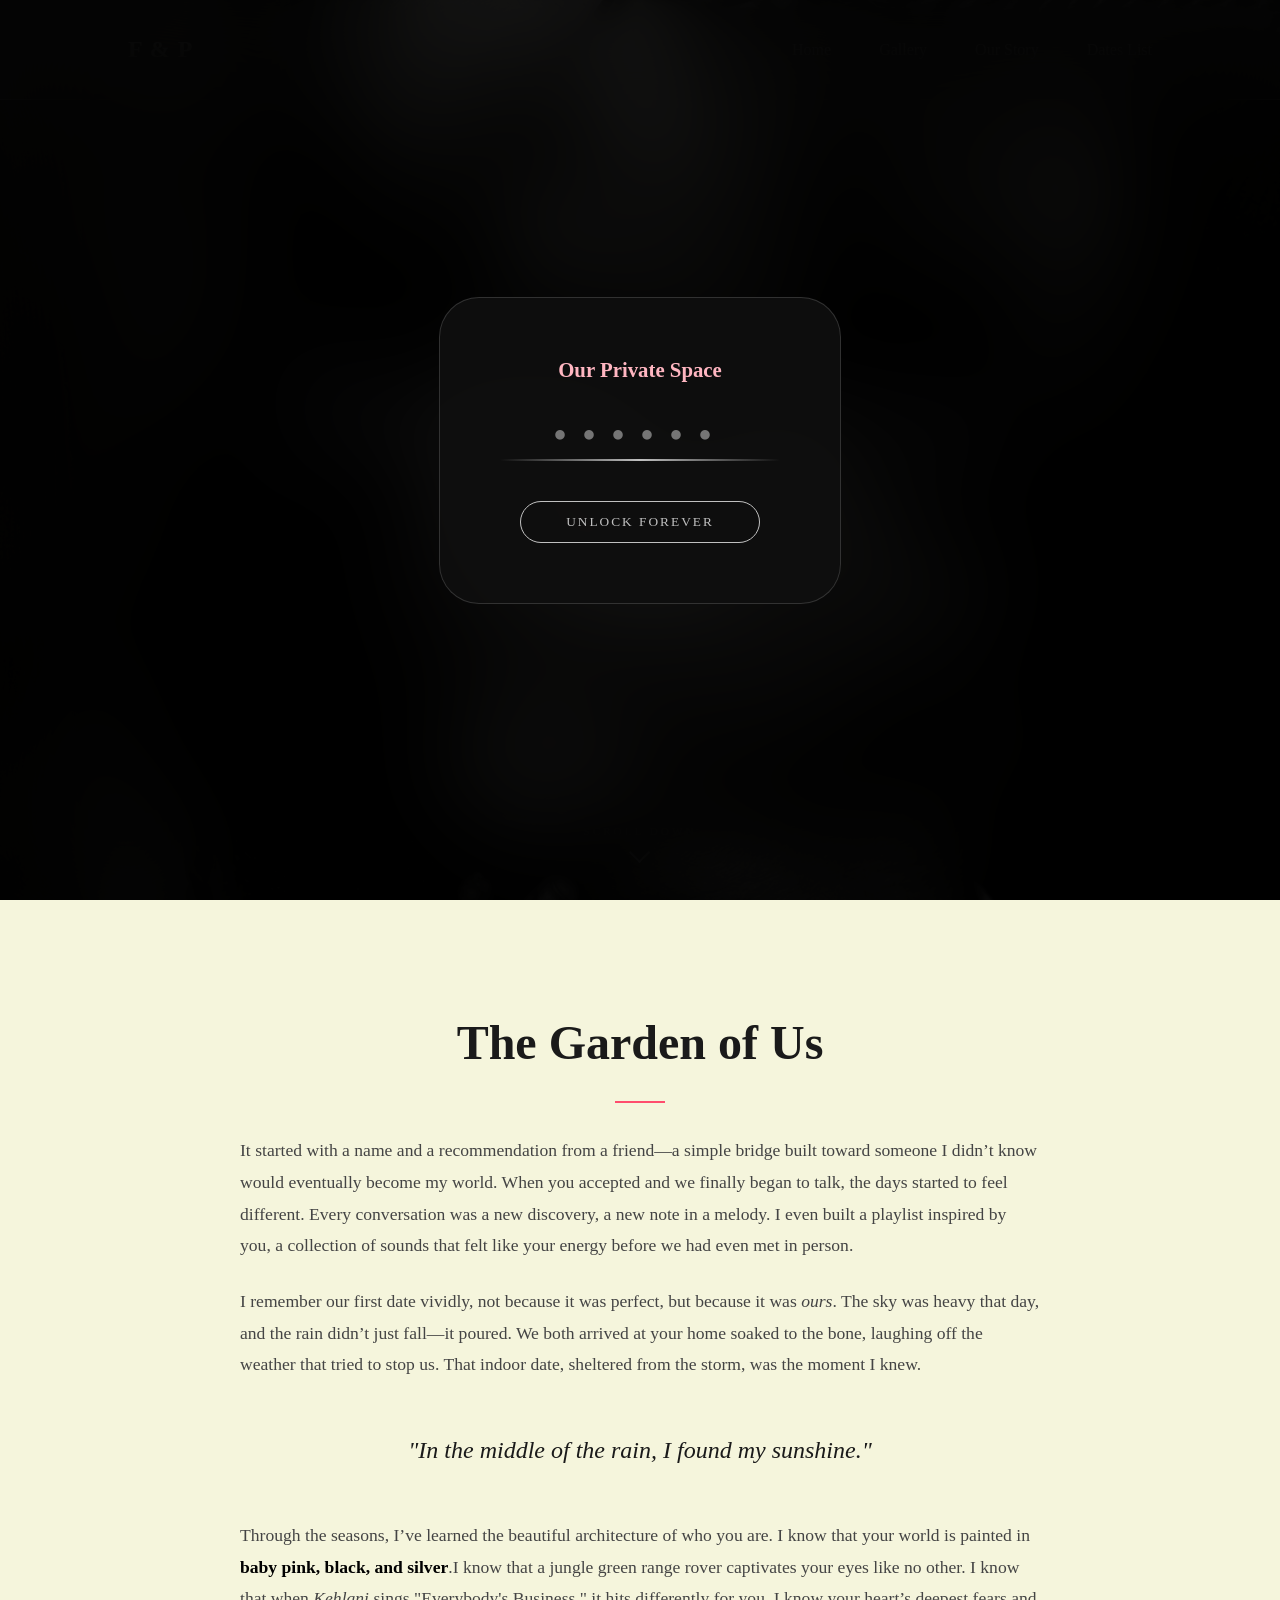
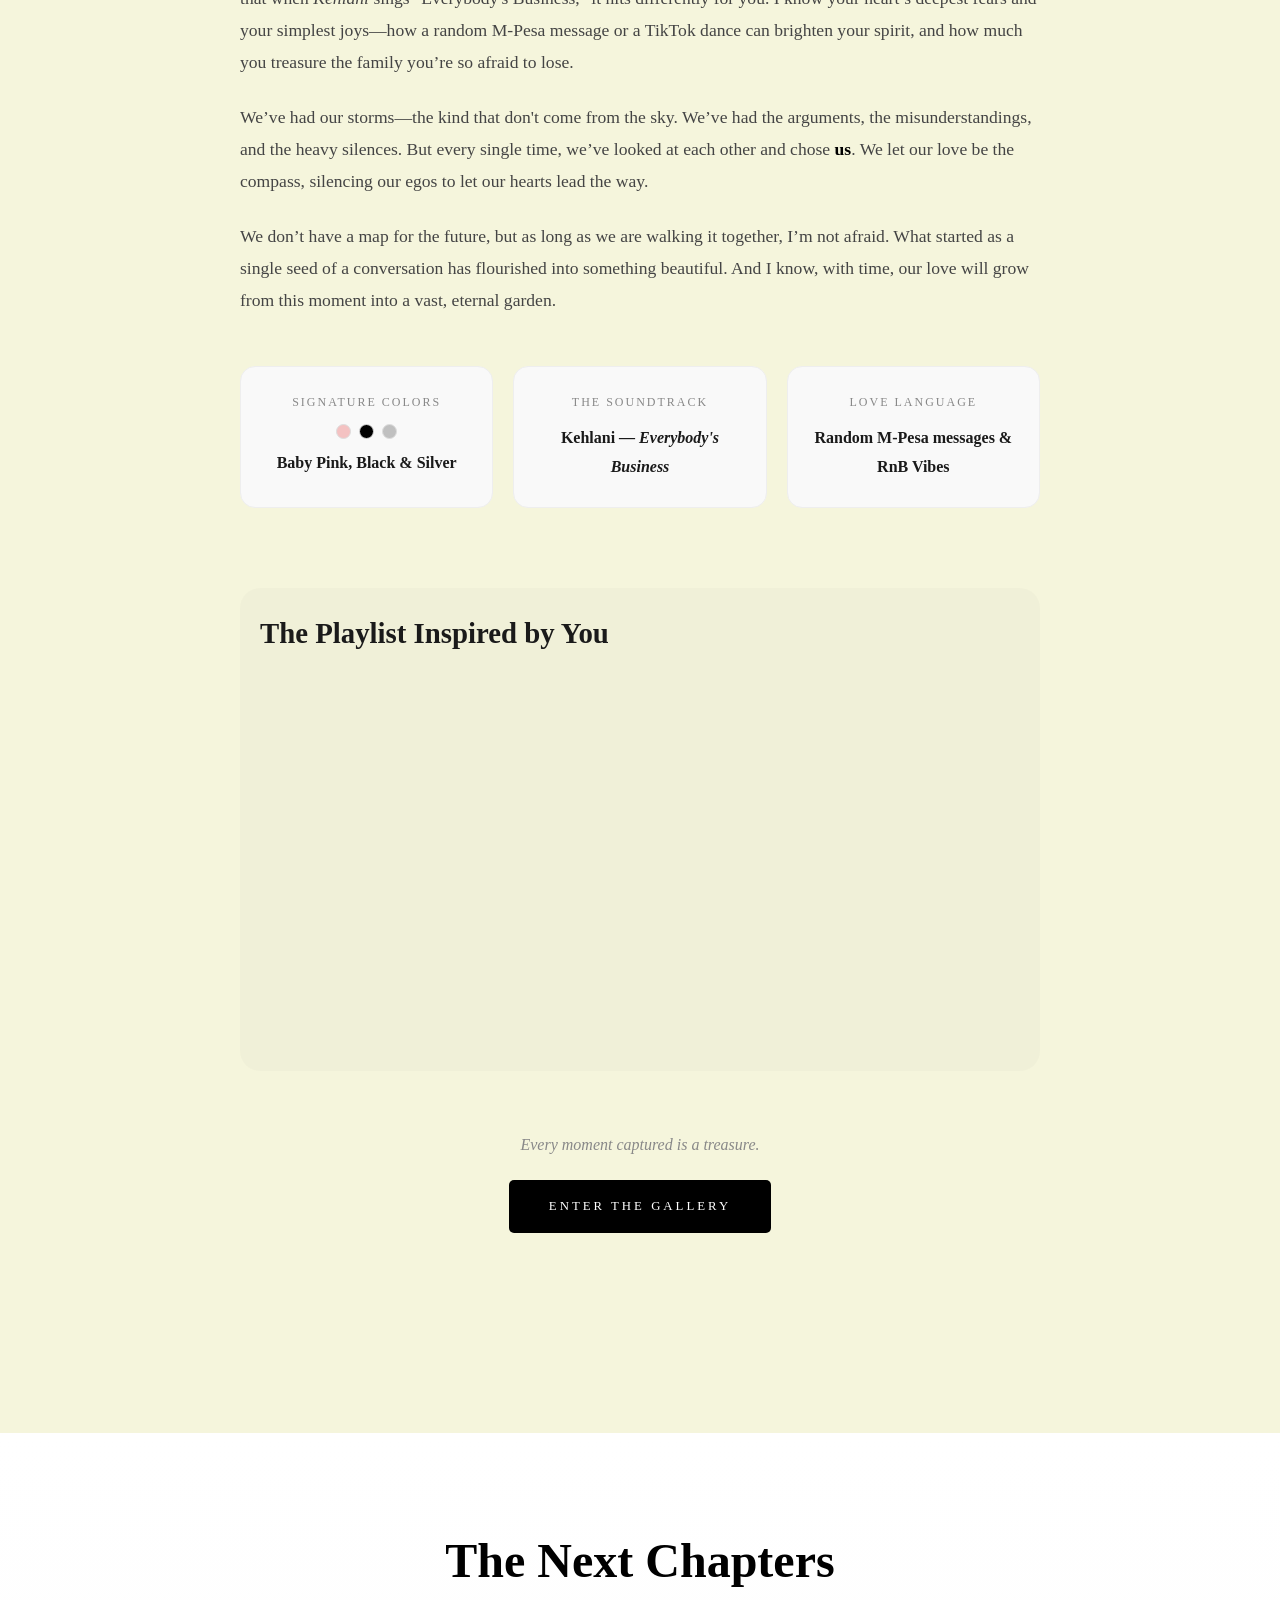
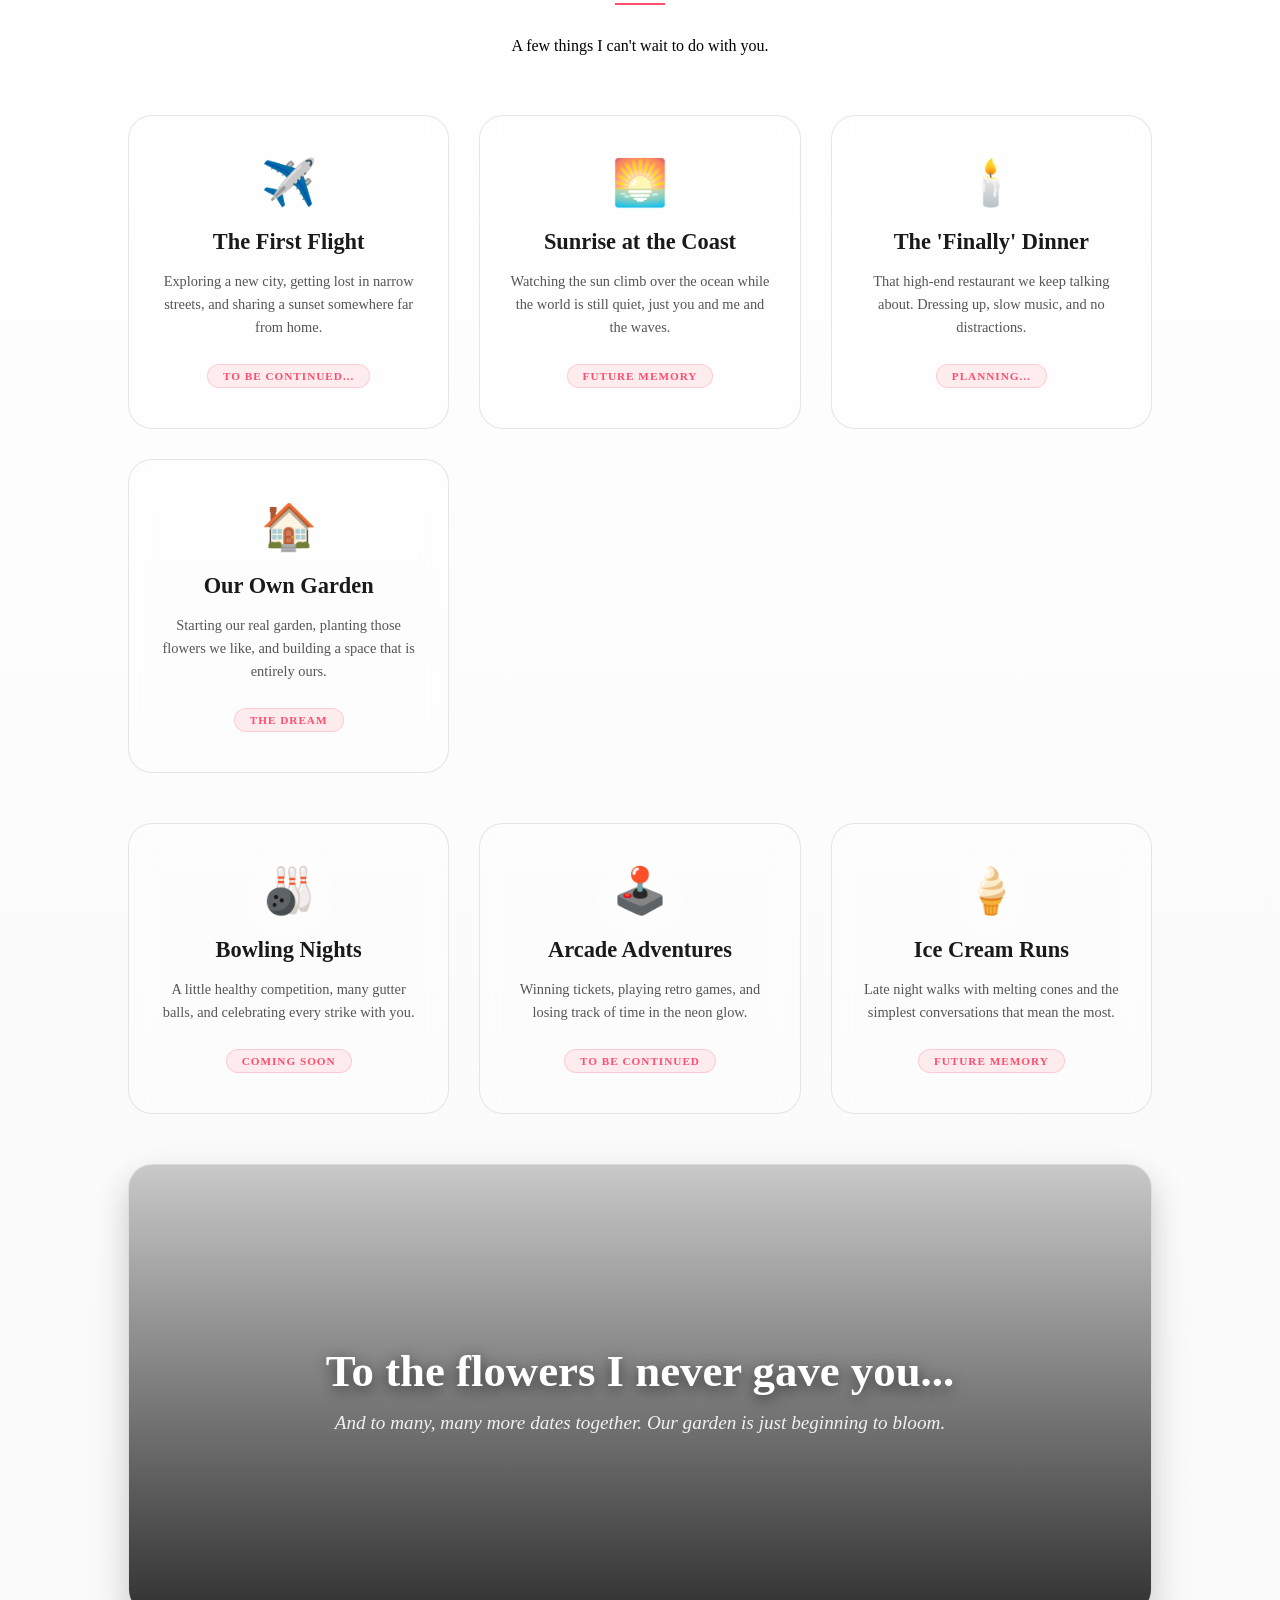
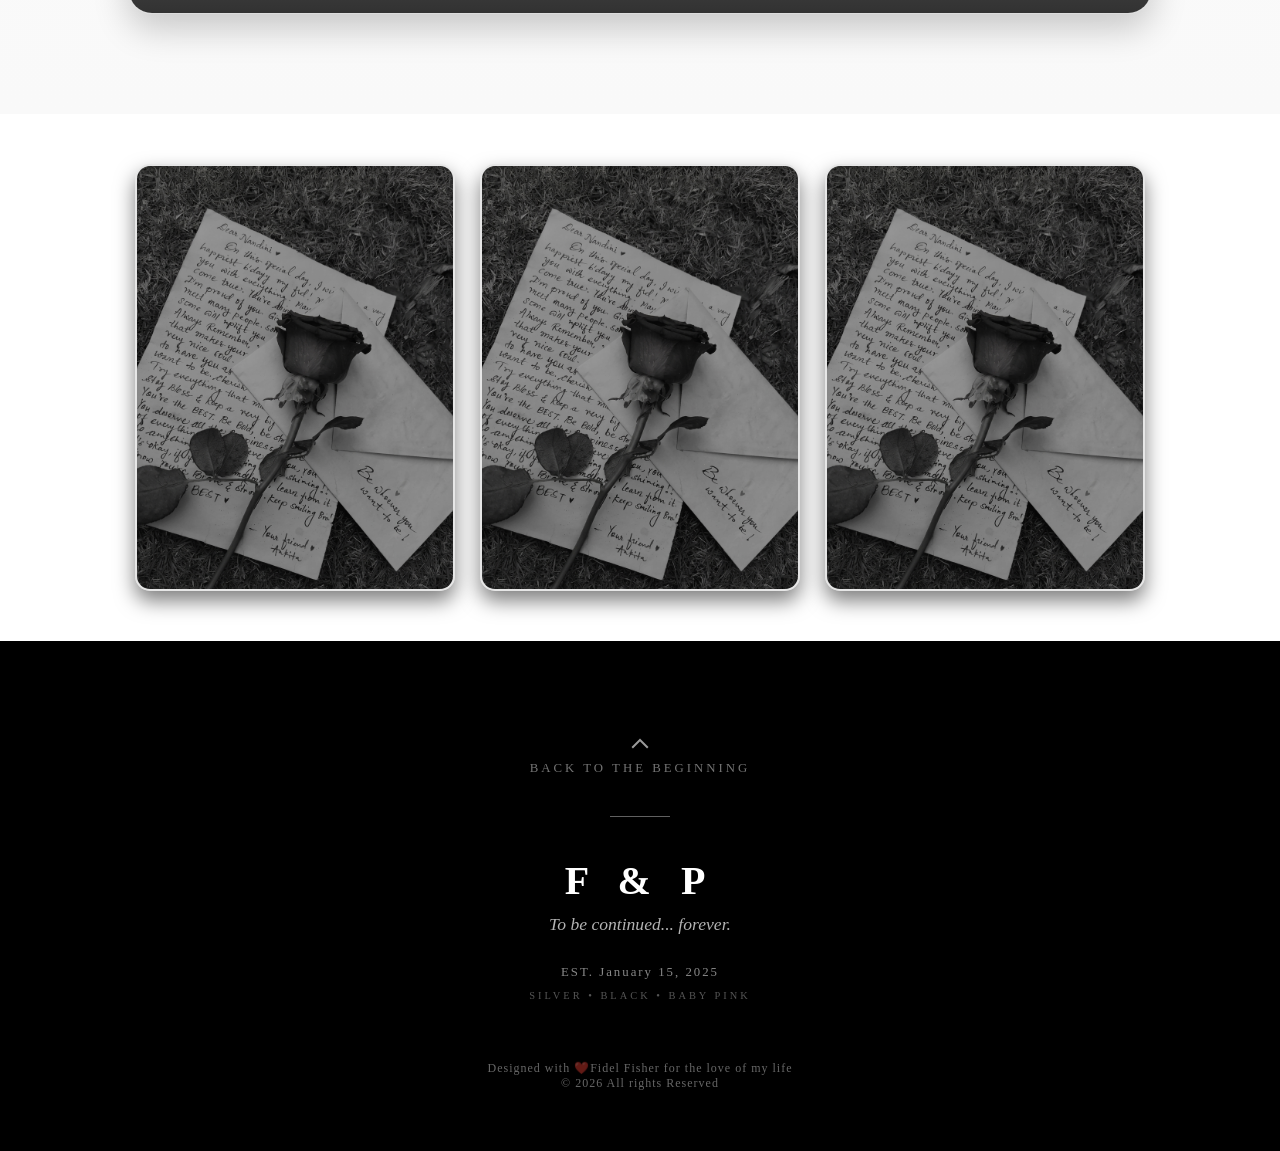
<file: Anniversary/index.html>
<!DOCTYPE html>
<html lang="en">
<head>
    <meta charset="UTF-8">
    <meta name="viewport" content="width=device-width, initial-scale=1.0">
    <title>Annivesery</title>
    <link rel="stylesheet" href="style.css">
    <link rel="preconnect" href="https://fonts.googleapis.com">
<link rel="preconnect" href="https://fonts.gstatic.com" crossorigin>
<link href="https://fonts.googleapis.com/css2?family=Dancing+Script:wght@400..700&display=swap" rel="stylesheet">

</head>
<body>


  <div id="pin-overlay" class="glass-lockdown">
    <div class="lock-content">
        <h2 class="romantic-header">Our Private Space</h2>
        <div class="input-wrapper">
            <input type="password" id="pin-input" maxlength="6" placeholder="••••••" autofocus>
            <div class="input-line"></div>
        </div>
        <button id="unlock-btn">Unlock Forever</button>
        <p id="error-msg" class="error-style">That's not the secret code, my love.</p>
    </div>
</div>


 <!-- Nav Bar --> 

<!--<nav class="navbar">-->
  <nav id="home" class="navbar"> 
  <div class="nav-logo">F & P</div>
  <ul class="nav-links">
    <li><a href="index.html#home">Home</a></li>
    <li><a href="gallery.html">Gallery</a></li>
    <li><a href="index.html#story">Our Story</a></li>
    <li><a href="index.html#future-dates">Dates List</a></li>
  </ul>
</nav>

<section class="hero">
  <h1 class="hero-text-h1">Happy Anniversary</h1>
  <h2 class="hero-text-h2">Celebrating Our Journey<br>A year of love,memories and growth</h2>

 <a href="#story" class="scroll-indicator">
  <span>Scroll Down</span>
  <div class="arrow"></div>
</a>
</section>

<!--Our Story-->
<section id="story" class="story-section">
  <div class="story-container">
    <h2 class="section-title">The Garden of Us</h2>
    
    <div class="story-content">
      <p class="story-text">
        It started with a name and a recommendation from a friend—a simple bridge built toward someone I didn’t know would eventually become my world. When you accepted and we finally began to talk, the days started to feel different. Every conversation was a new discovery, a new note in a melody. I even built a playlist inspired by you, a collection of sounds that felt like your energy before we had even met in person.
      </p>

      <p class="story-text">
        I remember our first date vividly, not because it was perfect, but because it was <em>ours</em>. The sky was heavy that day, and the rain didn’t just fall—it poured. We both arrived at your home soaked to the bone, laughing off the weather that tried to stop us. That indoor date, sheltered from the storm, was the moment I knew. 
      </p>

      <blockquote>
        "In the middle of the rain, I found my sunshine."
      </blockquote>

      <p class="story-text">
        Through the seasons, I’ve learned the beautiful architecture of who you are. I know that your world is painted in <strong>baby pink, black, and silver</strong>.I know that a jungle green range rover captivates your eyes like no other. I know that when <em>Kehlani</em> sings "Everybody's Business," it hits differently for you. I know your heart’s deepest fears and your simplest joys—how a random M-Pesa message or a TikTok dance can brighten your spirit, and how much you treasure the family you’re so afraid to lose.
      </p>

      <p class="story-text">
        We’ve had our storms—the kind that don't come from the sky. We’ve had the arguments, the misunderstandings, and the heavy silences. But every single time, we’ve looked at each other and chose <strong>us</strong>. We let our love be the compass, silencing our egos to let our hearts lead the way.
      </p>

      <p class="story-text">
        We don’t have a map for the future, but as long as we are walking it together, I’m not afraid. What started as a single seed of a conversation has flourished into something beautiful. And I know, with time, our love will grow from this moment into a vast, eternal garden.
      </p>
      <div class="facts-grid">
  <div class="fact-card">
    <span class="fact-label">Signature Colors</span>
    <div class="color-dots">
      <span class="dot pink"></span>
      <span class="dot black"></span>
      <span class="dot silver"></span>
    </div>
    <p>Baby Pink, Black & Silver</p>
  </div>
  <div class="fact-card">
    <span class="fact-label">The Soundtrack</span>
    <p>Kehlani — <em>Everybody's Business</em></p>
  </div>
  <div class="fact-card">
    <span class="fact-label">Love Language</span>
    <p>Random M-Pesa messages & RnB Vibes</p>
  </div>
</div>

<div class="music-visual">
  <h3>The Playlist Inspired by You</h3>
  <iframe data-testid="embed-iframe" style="border-radius:12px" src="https://open.spotify.com/embed/playlist/4ArqFsMXuiTyFtpACGR85b?utm_source=generator" width="100%" height="352" frameBorder="0" allowfullscreen="" allow="autoplay; clipboard-write; encrypted-media; fullscreen; picture-in-picture" loading="lazy"></iframe>
</div>

<div class="gallery-transition">
  <p>Every moment captured is a treasure.</p>
  <a href="gallery.html" class="gallery-btn">Enter the Gallery</a>
</div>
    </div>
  </div>
</section>

<!--Dates-->

<section id="future-dates" class="future-section">
  <div class="future-header">
    <h2 class="section-title">The Next Chapters</h2>
    <p>A few things I can't wait to do with you.</p>
  </div>

  <div class="future-grid">
    <div class="future-card">
      <div class="card-icon">✈️</div>
      <h3>The First Flight</h3>
      <p>Exploring a new city, getting lost in narrow streets, and sharing a sunset somewhere far from home.</p>
      <span class="status-tag">To be continued...</span>
    </div>

    <div class="future-card">
      <div class="card-icon">🌅</div>
      <h3>Sunrise at the Coast</h3>
      <p>Watching the sun climb over the ocean while the world is still quiet, just you and me and the waves.</p>
      <span class="status-tag">Future Memory</span>
    </div>

    <div class="future-card">
      <div class="card-icon">🕯️</div>
      <h3>The 'Finally' Dinner</h3>
      <p>That high-end restaurant we keep talking about. Dressing up, slow music, and no distractions.</p>
      <span class="status-tag">Planning...</span>
    </div>

    <div class="future-card">
      <div class="card-icon">🏠</div>
      <h3>Our Own Garden</h3>
      <p>Starting our real garden, planting those flowers we like, and building a space that is entirely ours.</p>
      <span class="status-tag">The Dream</span>
    </div>
  </div>

  <div class="future-grid">
    <div class="future-card">
      <div class="card-icon">🎳</div>
      <h3>Bowling Nights</h3>
      <p>A little healthy competition, many gutter balls, and celebrating every strike with you.</p>
      <span class="status-tag">Coming Soon</span>
    </div>

    <div class="future-card">
      <div class="card-icon">🕹️</div>
      <h3>Arcade Adventures</h3>
      <p>Winning tickets, playing retro games, and losing track of time in the neon glow.</p>
      <span class="status-tag">To be continued</span>
    </div>

    <div class="future-card">
      <div class="card-icon">🍦</div>
      <h3>Ice Cream Runs</h3>
      <p>Late night walks with melting cones and the simplest conversations that mean the most.</p>
      <span class="status-tag">Future Memory</span>
    </div>
  </div>

  <div class="flower-tribute-card">
    <div class="flower-overlay">
      <div class="flower-text">
        <h3>To the flowers I never gave you...</h3>
        <p>And to many, many more dates together. Our garden is just beginning to bloom.</p>
      </div>
    </div>
  </div>
</section>

<section class="future-cards-container">
    
    <div class="flip-card future-milestone">
        <div class="flip-card-inner">
            <div class="flip-card-front">
                <img src="img/note.png" alt="Unwritten Chapters">
                <div class="overlay-text">The Next Chapters</div>
            </div>
            <div class="flip-card-back chapters-msg">
                <h3 class="romantic-header">Our Story</h3>
                <p class="romantic-note">"Every memory we've made is a perfect story, but the chapters we haven't written yet are the ones I'm most excited about. I can't wait to discover who we become, together. The best is yet to come."</p>
                <p class="signature">- Fidel</p>
                <p class="anniversary-date">May 15, 2026</p>
            </div>
        </div>
    </div>

    <div class="flip-card future-milestone">
        <div class="flip-card-inner">
            <div class="flip-card-front">
                <img src="img/note.png" alt="Guiding Star">
                <div class="overlay-text">My Guided Star</div>
            </div>
            <div class="flip-card-back star-msg">
                <h3 class="romantic-header">My Lighthouse</h3>
                <p class="romantic-note">"Your laugh is the soundtrack of my life. When the world is chaotic, your love is my peace. You are my guiding star. There is no horizon I wouldn't cross with you by my side."</p>
                <p class="signature">- Yours, always</p>
                <p class="anniversary-date">May 15, 2026</p>
            </div>
        </div>
    </div>

    <div class="flip-card future-milestone">
        <div class="flip-card-inner">
            <div class="flip-card-front">
                <img src="img/note.png" alt="Infinite Future">
                <div class="overlay-text">Forever To Be Continued</div>
            </div>
            <div class="flip-card-back infinite-msg">
                <h3 class="romantic-header">Eternity</h3>
                <p class="romantic-note">"To the love of my life, my dream come true. It began with a heartbeat, and now it spans eternity. They say forever is impossible, but with you, it feels like just enough time."</p>
                <p class="signature">- Fidel</p>
                <p class="est-date">EST. January 15, 2025</p>
            </div>
        </div>
    </div>

</section>




<footer class="main-footer">
  <div class="footer-content">
    <a href="#home" class="back-to-top">
      <div class="up-arrow"></div>
      <span>Back to the beginning</span>
    </a>

    <div class="footer-divider"></div>

    <div class="footer-branding">
      <h2 class="footer-initials">F & P</h2>
      <p class="footer-tagline">To be continued... forever.</p>
    </div>

    <div class="footer-details">
      <p>EST. January 15, 2025</p>
      <div class="footer-social-vibe">
        <span>Silver</span> • <span>Black</span> • <span>Baby Pink</span>
      </div>
    </div>

    <div class="footer-signature">
      <p>Designed with ❤️Fidel Fisher for the love of my life</p>
      <P>&copy; 2026 All rights Reserved</P>
    </div>
  </div>
</footer>



<script src="script.js"></script>

</body>
</html>
</file>
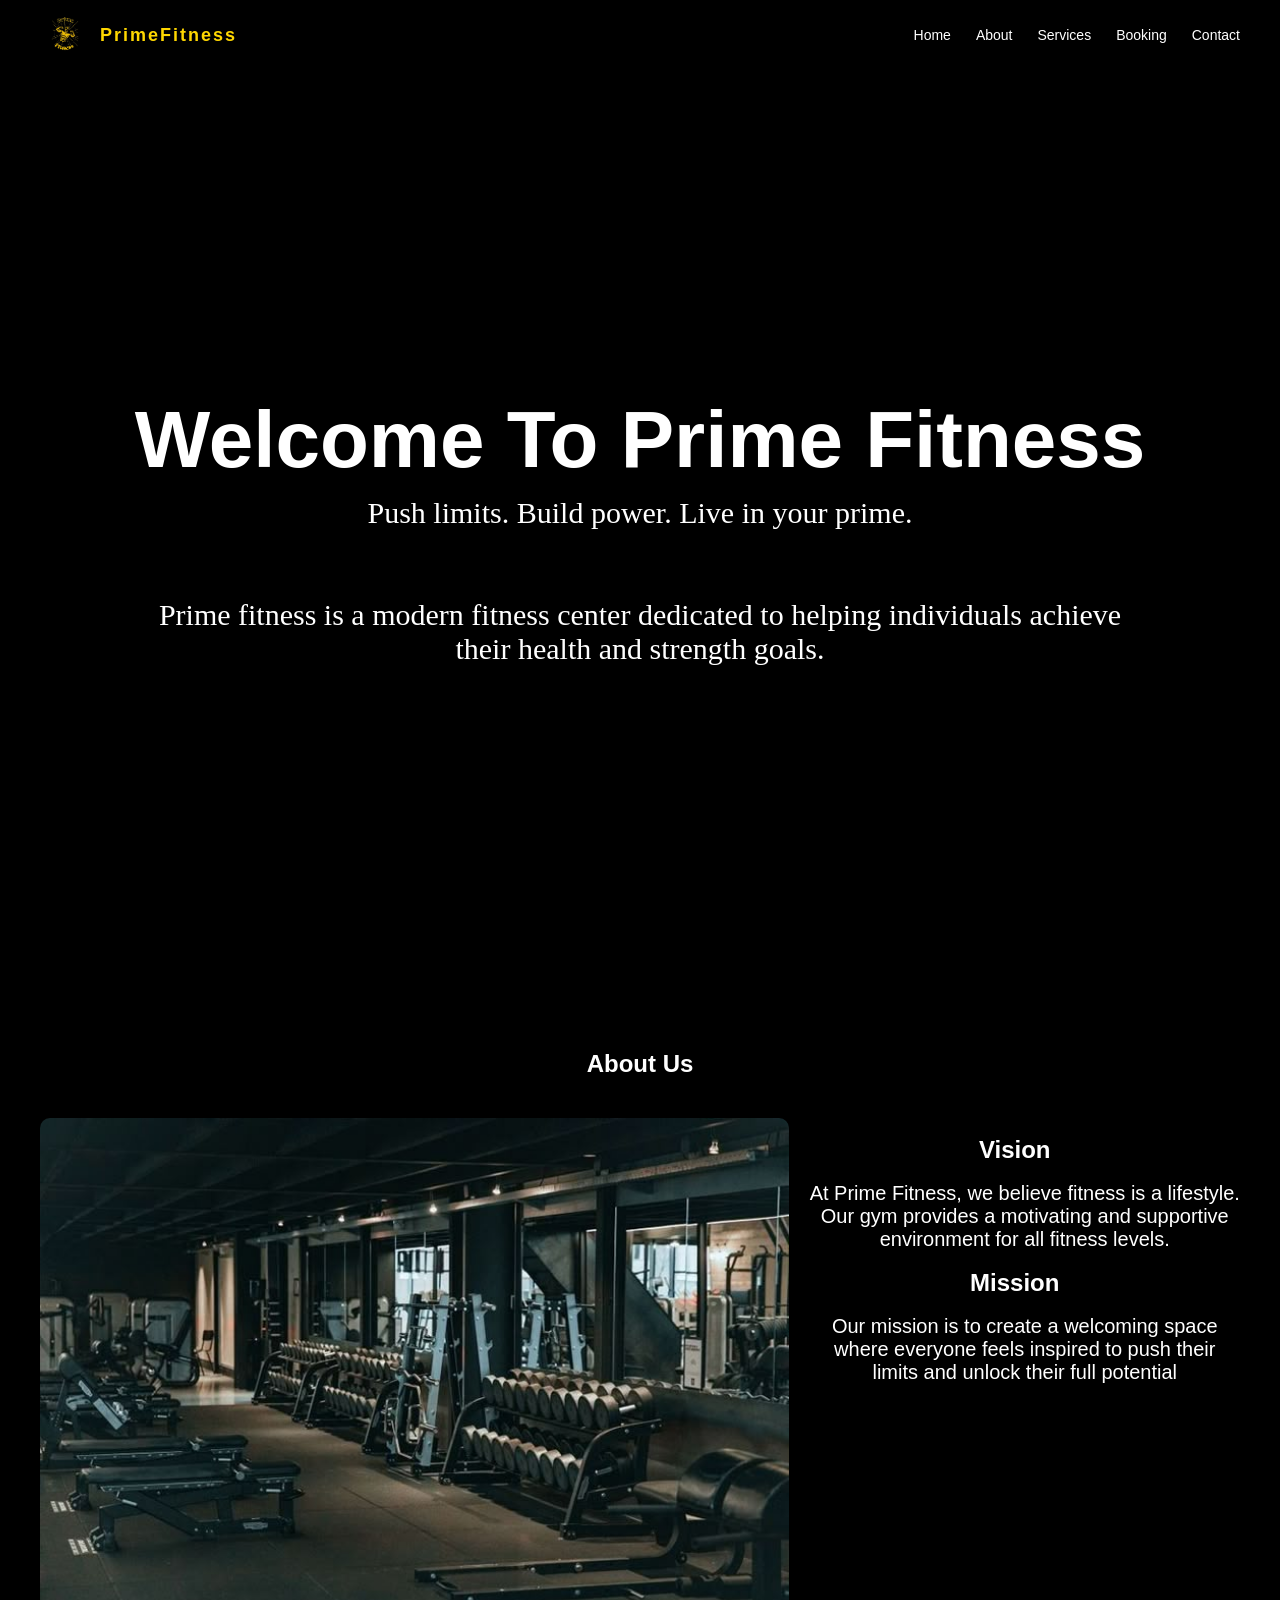
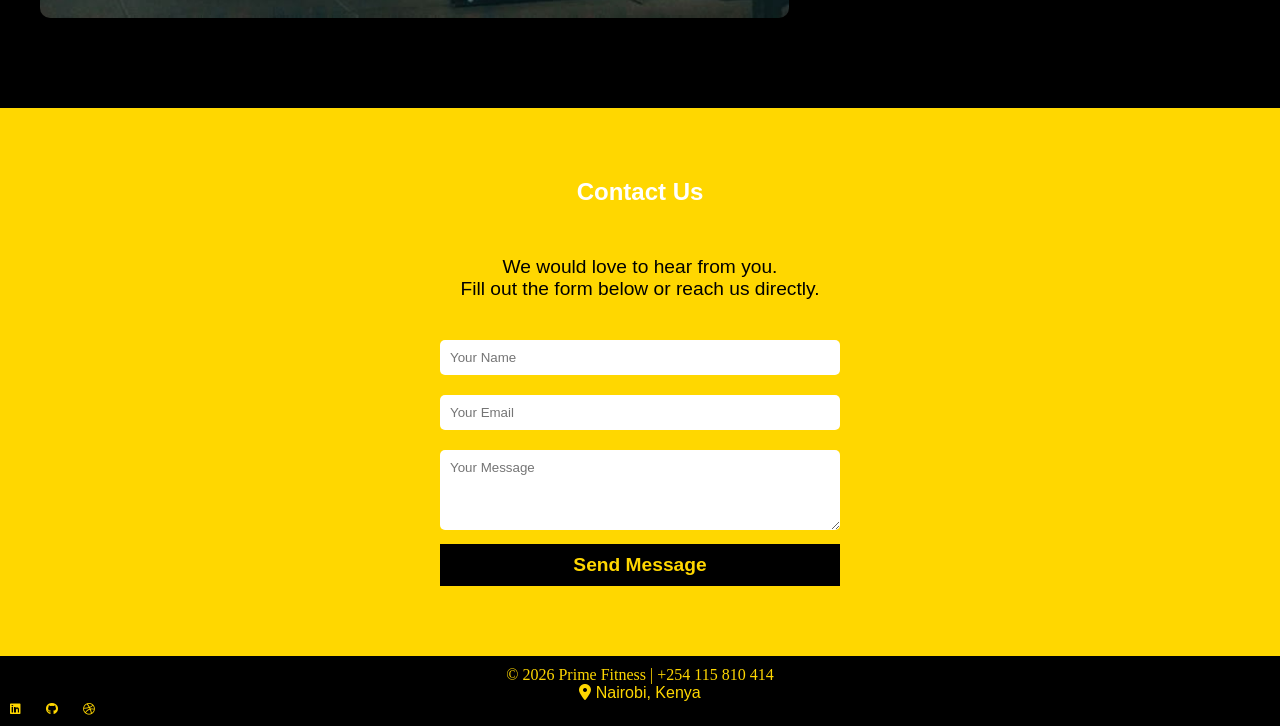
<file: prime fitness folder/index.html>
<!DOCTYPE html>
<html lang="en">
<head>
    <meta charset="UTF-8">
    <meta name="viewport" content="width=device-width, initial-scale=1.0">
    <title>Prime Fitness</title>
    <link rel="stylesheet" href="style.css">
    <link rel="stylesheet" href="https://cdnjs.cloudflare.com/ajax/libs/font-awesome/6.5.0/css/all.min.css"/>
</head>
<body>

<!-- NAVBAR -->
<nav>
    <div class="logo">
        <img src="img/logo.jpg" alt="logo">
        <h2 class="logo-text">PrimeFitness</h2>
    </div>

    <ul>
        <li><a href="#home">Home</a></li>
        <li><a href="#about.html">About</a></li>
        <li><a href="#service.html">Services</a></li>
        <li><a href="#booking.html">Booking</a></li>
        <li><a href="#contact">Contact</a></li>
    </ul>
</nav>

<!-- HOME -->
<section class="video" id="home">
    <video autoplay muted loop playsinline class="background-video">
        <source src="video/fitness.mp4" type="video/mp4">
    </video>

    <div class="home">
        <h1>Welcome To Prime Fitness</h1>
        <p>Push limits. Build power. Live in your prime.<br><br><br>Prime fitness is a modern fitness center dedicated to helping individuals achieve<br>their health and strength goals.</p>

    </div>
</section>

<!-- ABOUT -->
<section class="about" id="about">
    
    <h1 class="title">About Us</h1>
    <div class="about-info">
    <img src="img/gf.jpg" alt="">
    <div>
        <h3 class="paraghy">Vision</h3>
        <p class="paragh">
        At Prime Fitness, we believe fitness is a lifestyle. 
        Our gym provides a motivating and supportive environment 
        for all fitness levels.
    </p>
        <h3 class="paraghy">Mission</h3>
        <p class="paragh">Our mission is to create a welcoming space where everyone feels inspired to push their limits and unlock their full potential</p>
</div>
</div>



</section>

<!-- CONTACT -->
<section class="contact" id="contact">
    <h1 class="title">Contact Us</h1>
<p class="contt">We would love to hear from you.<br>Fill out the form below or reach us directly. </p>
    <form>
        <input type="text" placeholder="Your Name" required>
        <input type="email" placeholder="Your Email" required>
        <textarea rows="4" placeholder="Your Message"></textarea>
        <button type="submit">Send Message</button>
    </form>
</section>

<!-- FOOTER -->
<footer>
    <p>© 2026 Prime Fitness | +254 115 810 414</p>

     <!-- Location -->
  <div class="footer-location">
    <i class="fa-solid fa-location-dot"></i>
    <span>Nairobi, Kenya</span>
  </div>

  <!--social links-->
    <div class="footer-links">
    <a href="https://www.linkedin.com/in/fidel-castrol-08a62a3b5/" title="LinkedIn"><i class="fa-brands fa-linkedin"></i></a>
    <a href="https://github.com/fidelcastrolok-hash" title="GitHub"><i class="fa-brands fa-github"></i></a>
    <a href="https://dribbble.com/fidel-castrol" title="Dribbble"><i class="fa-brands fa-dribbble"></i></a>
  </div>
    
</footer>

</body>
</html>
</file>
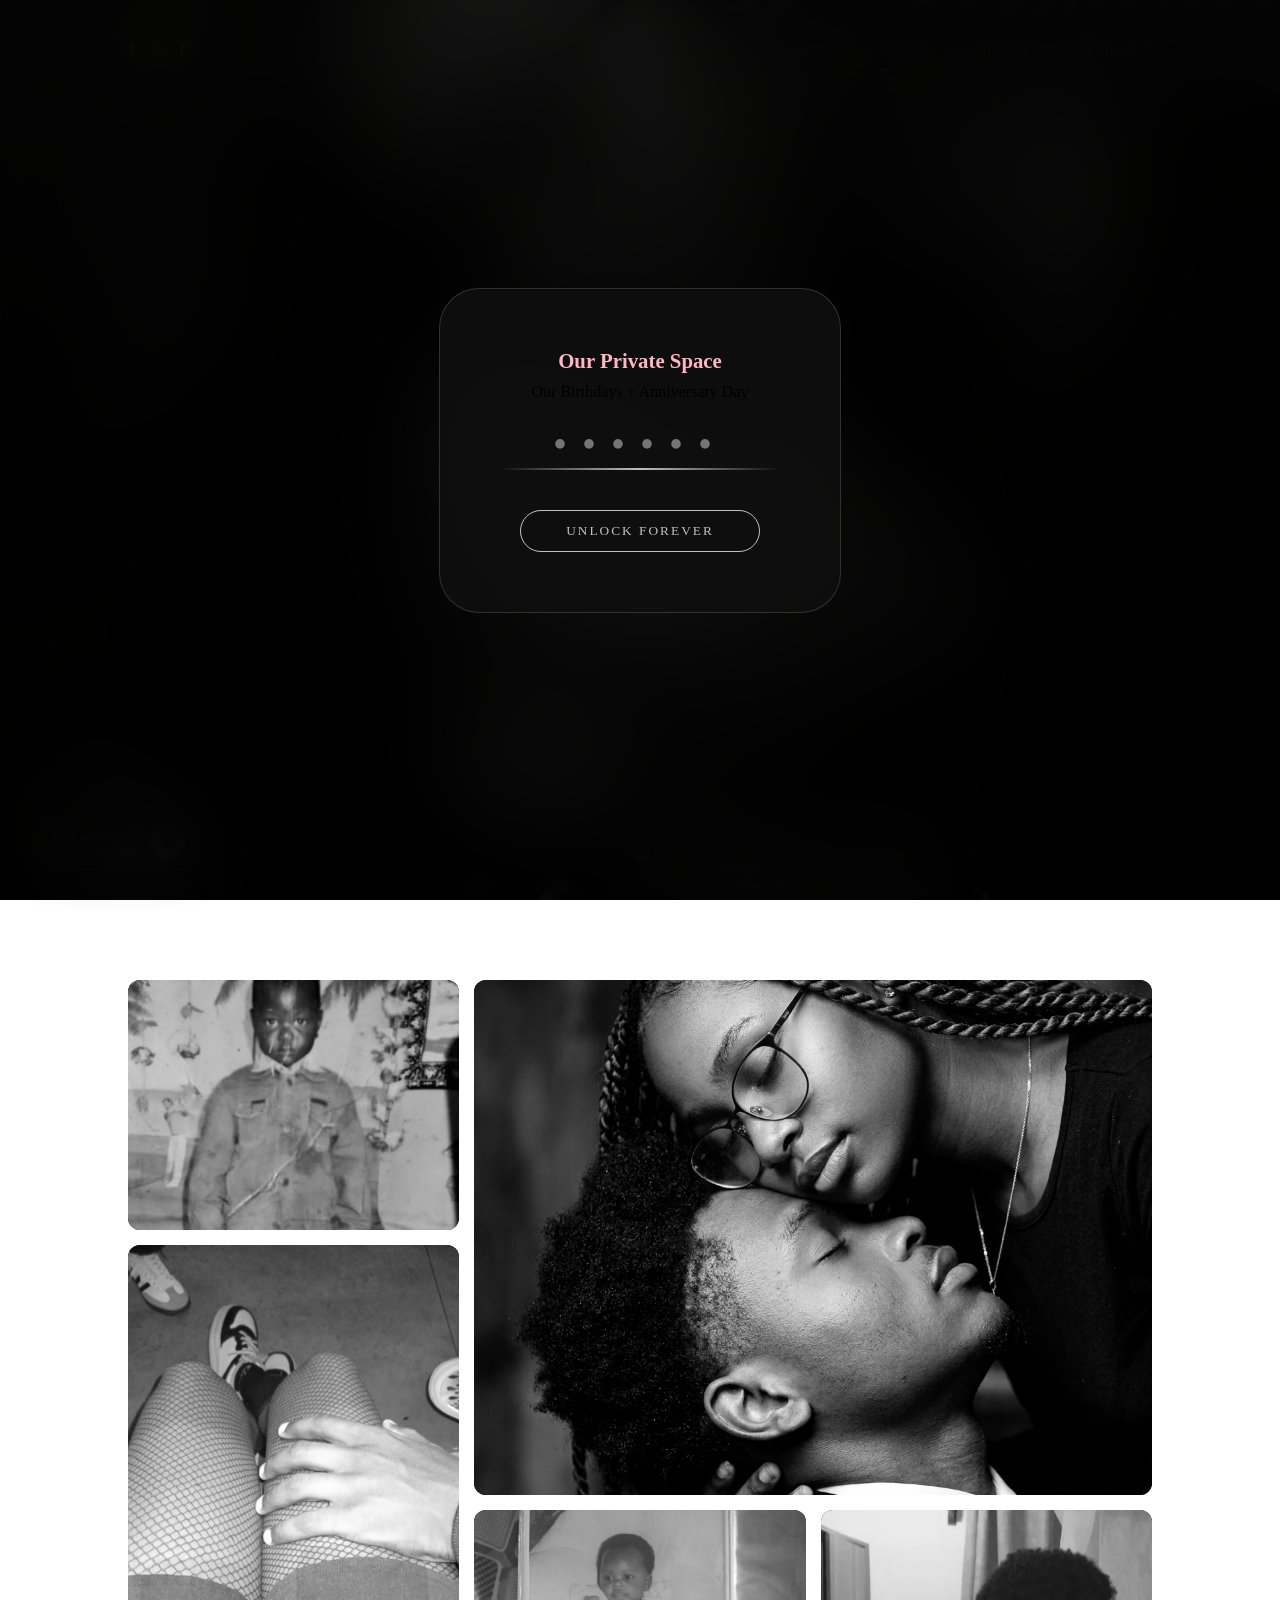
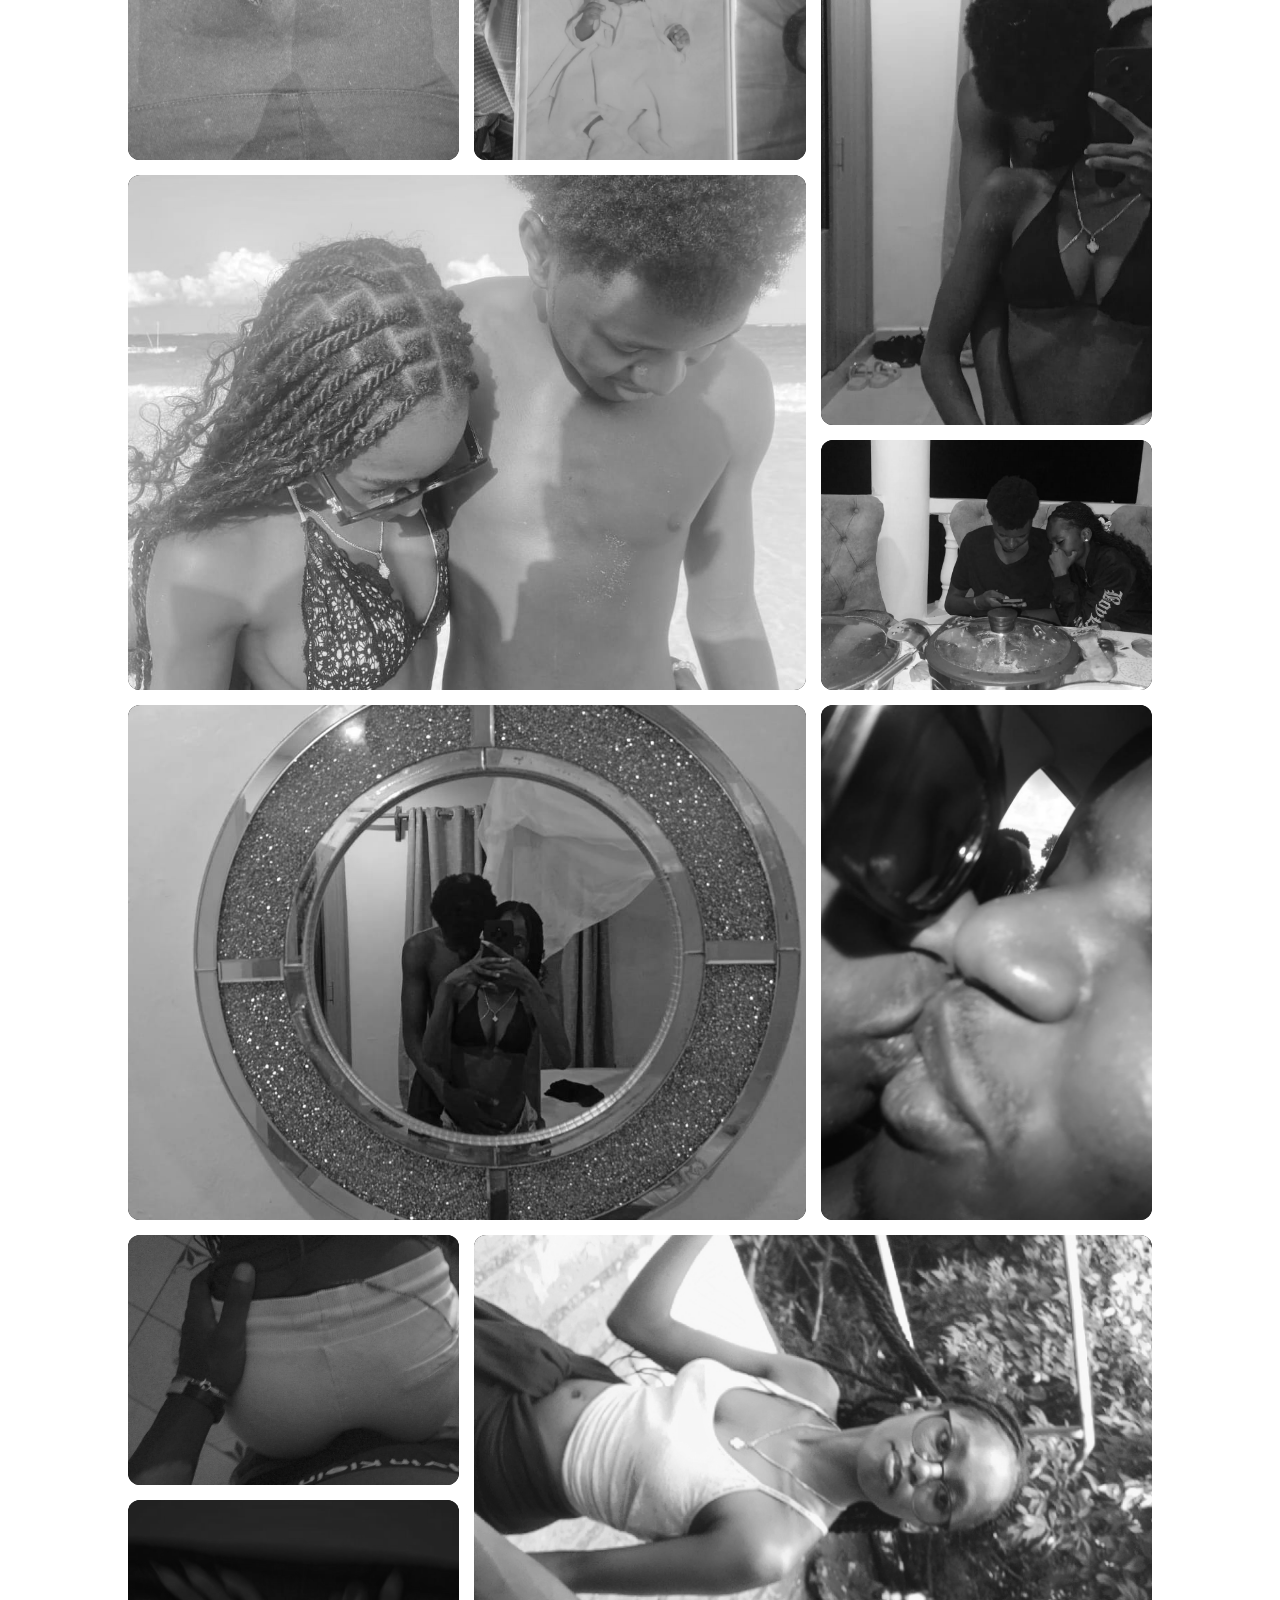
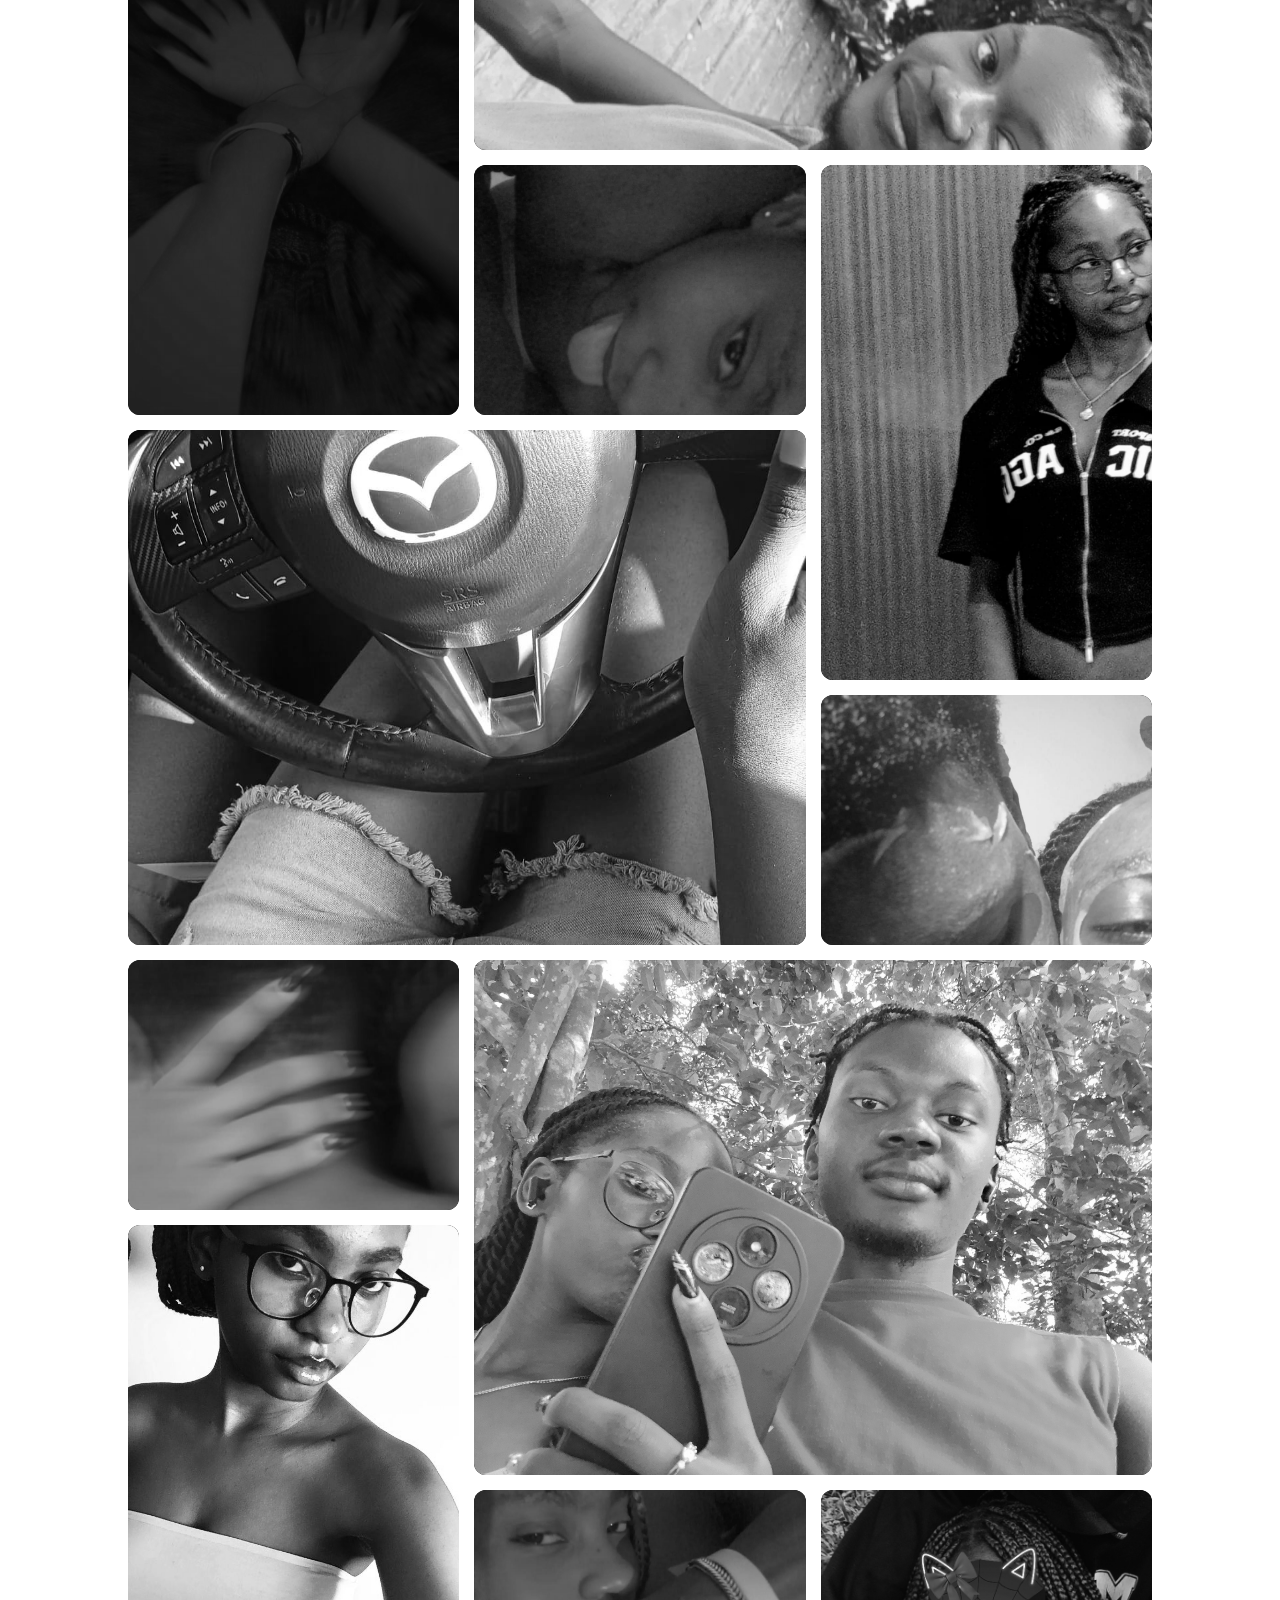
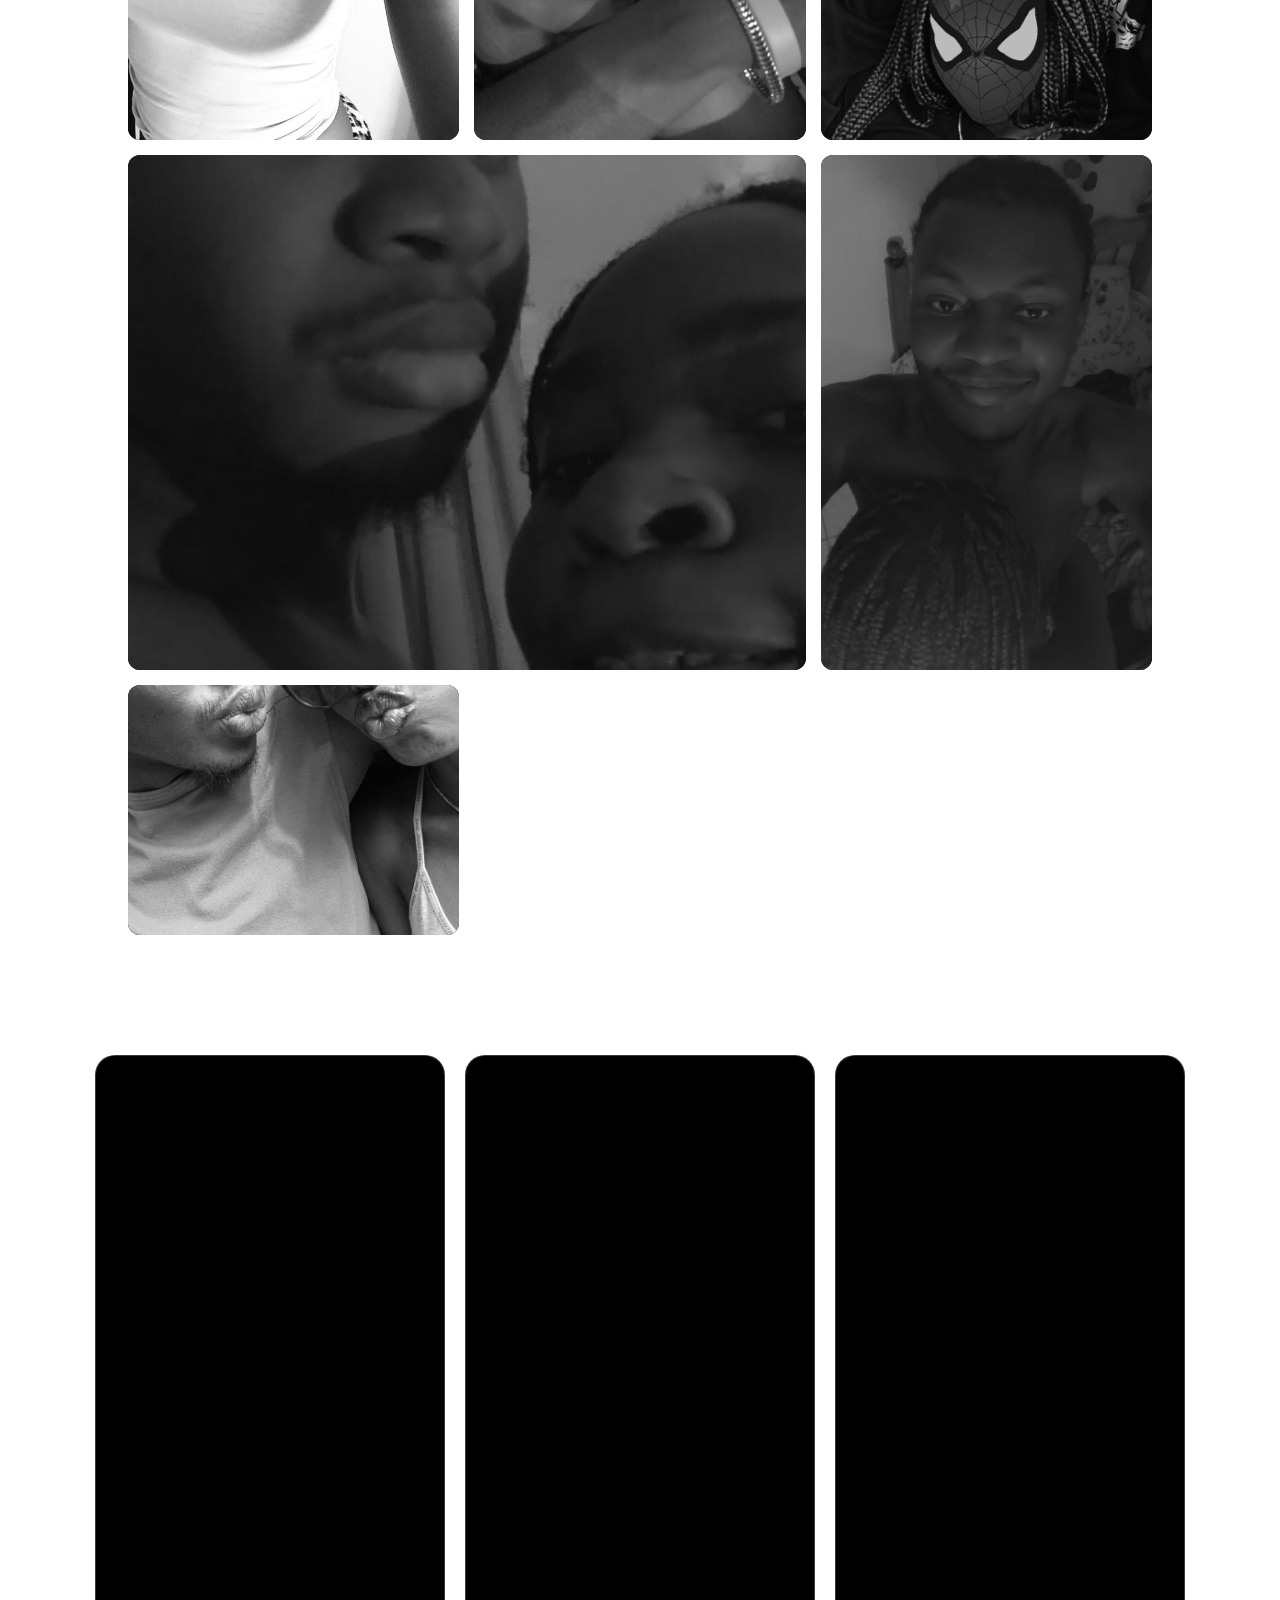
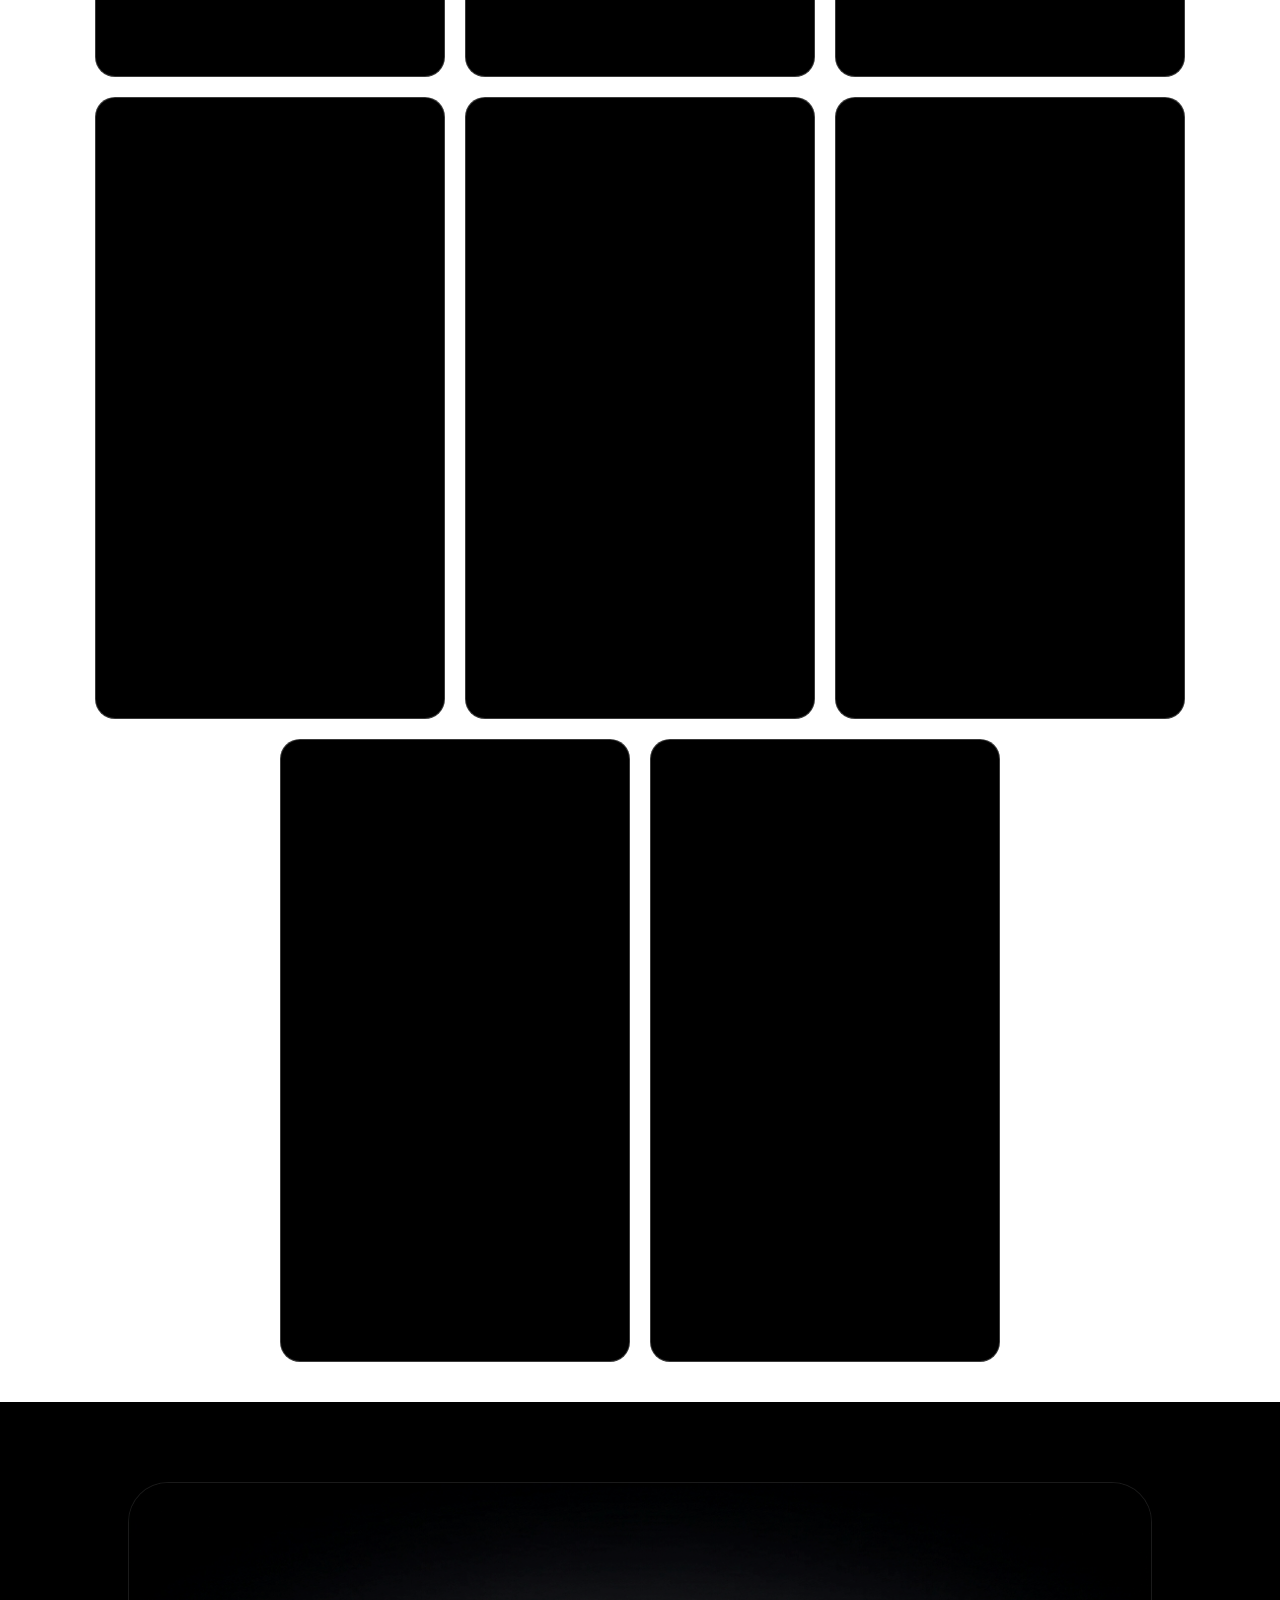
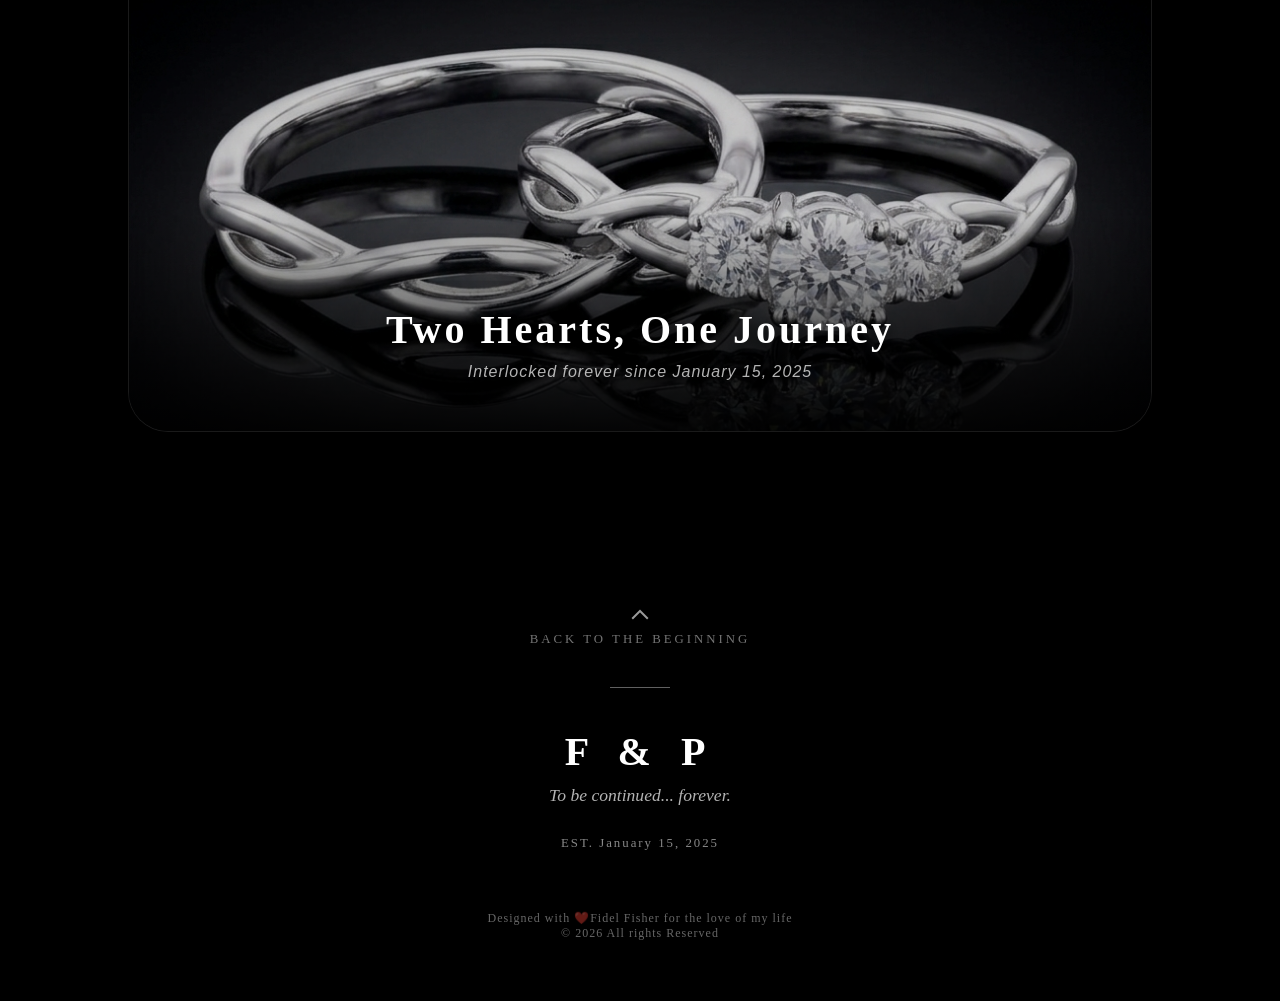
<file: Anniversary/gallery.html>
<!DOCTYPE html>
<html lang="en">
<head>
    <meta charset="UTF-8">
    <meta name="viewport" content="width=device-width, initial-scale=1.0">
    <title>Gallery | F & P</title>
    <link rel="stylesheet" href="style.css">
</head>
<body>


<div id="pin-overlay" class="glass-lockdown">
    <div class="lock-content">
        <h2 class="romantic-header">Our Private Space</h2>
        <p>Our Birthdays + Anniversary Day</p>
        <div class="input-wrapper">
            <input type="password" id="pin-input" maxlength="6" placeholder="••••••" autofocus>
            <div class="input-line"></div>
        </div>
        <button id="unlock-btn">Unlock Forever</button>
        <p id="error-msg" class="error-style">That's not the secret code, my love.</p>
    </div>
</div>


   <!-- <nav class="navbar">-->
    <nav id="home" class="navbar"> 
      <div class="nav-logo">F & P</div>
      <ul class="nav-links">
        <li><a href="index.html">Home</a></li>
        <li><a href="gallery.html">Gallery</a></li>
        <li><a href="index.html#story">Our Story</a></li>
        <li><a href="index.html#future-dates">Dates List</a></li>
      </ul>
    </nav>


    <section class="hero gallery-hero-bg">
      <div class="hero-content">
        <h1>Our Moments</h1>
        <p class="paraga">A year and a half of sunshine.</p>
        <p class="paraga">From the first hello to forever<br>here`s every moment captured</p>
        
        <div class="counter-wrapper">
          <div class="clock-button">
            <span id="day-counter" class="count">497 Days</span>
          </div>
        </div>
      </div>
      
      <a href="#gallery-grid-start" class="scroll-indicator">
        <span>View Memories</span>
        <div class="arrow"></div>
      </a>
    </section>

    <main id="gallery-grid-start" class="gallery-container">
        <div class="gallery-grid">
            <div class="gallery-item"><img src="img/bbyf.jpg" alt="Memory"></div>
            <div class="gallery-item large"><img src="img/br.png" alt="Memory"></div>
            <div class="gallery-item vertical"><img src="img/hold.jpg" alt="Memory"></div>

            <div class="gallery-item"><img src="img/bbyp.jpg" alt="Memory"></div>
            <div class="gallery-item large"><img src="img/bk.jpg" alt="Memory"></div>
            <div class="gallery-item vertical"><img src="img/dn.jpg" alt="Memory"></div>

            <div class="gallery-item"><img src="img/ch.jpg" alt="Memory"></div>
            <div class="gallery-item large"><img src="img/dn2.jpg" alt="Memory"></div>
            <div class="gallery-item vertical"><img src="img/ks.jpg" alt="Memory"></div>

            <div class="gallery-item"><img src="img/wn.jpg" alt="Memory"></div>
            <div class="gallery-item large"><img src="img/bkk.jpg" alt="Memory"></div>
            <div class="gallery-item vertical"><img src="img/im.jpg" alt="Memory"></div>

            <div class="gallery-item"><img src="img/to.jpg" alt="Memory"></div>
            <div class="gallery-item large"><img src="img/dr.jpg" alt="Memory"></div>
            <div class="gallery-item vertical"><img src="img/pe.jpg" alt="Memory"></div>
            <div class="gallery-item"><img src="img/fs.jpg" alt="Memory"></div>

            <div class="gallery-item"><img src="img/bb.jpg" alt="Memory"></div>
            <div class="gallery-item large"><img src="img/sf.jpg" alt="Memory"></div>
            <div class="gallery-item vertical"><img src="img/pep.jpg" alt="Memory"></div>
            <div class="gallery-item"><img src="img/chain.jpg" alt="Memory"></div>

            <div class="gallery-item"><img src="img/cud.jpg" alt="Memory"></div>
            <div class="gallery-item large"><img src="img/faces.jpg" alt="Memory"></div>
            <div class="gallery-item vertical"><img src="img/hug.jpg" alt="Memory"></div>
            <div class="gallery-item"><img src="img/air.jpg" alt="Memory"></div>



        </div>

    </main>

   <div class="video-grid">
    <div class="video-frame">
        <video muted loop playsinline preload="auto">
            <source src="videos/wn.mp4" type="video/mp4">
        </video>
    </div>

    <div class="video-frame">
        <video muted loop playsinline preload="auto">
            <source src="videos/tk.mp4" type="video/mp4">
        </video>
    </div>

    <div class="video-frame">
        <video muted loop playsinline preload="auto">
            <source src="videos/pk.mp4" type="video/mp4">
        </video>
    </div>

    <div class="video-frame">
        <video muted loop playsinline preload="auto">
            <source src="videos/ks.mp4" type="video/mp4">
        </video>
    </div>

    <div class="video-frame">
        <video muted loop playsinline preload="auto">
            <source src="videos/out.mp4" type="video/mp4">
        </video>
    </div>

    <div class="video-frame">
        <video muted loop playsinline preload="auto">
            <source src="videos/vb.mp4" type="video/mp4">
        </video>
    </div>

    <div class="video-frame">
        <video muted loop playsinline preload="auto">
            <source src="videos/pen.mp4" type="video/mp4">
        </video>
    </div>

    <div class="video-frame">
        <video muted loop playsinline preload="auto">
            <source src="videos/lay.mp4" type="video/mp4">
        </video>
    </div>
</div>
   


<section class="ring-tribute-section">
  <div class="ring-image-card">
    <img src="img/ir.png" alt="Interlocked Rings" class="tribute-image">
    
    <div class="ring-overlay-text">
      <h3>Two Hearts, One Journey</h3>
      <p>Interlocked forever since January 15, 2025</p>
    </div>
  </div>
</section>

<!-- Your existing UI remains exactly the same -->
<div class="music-player-widget">
    <div class="player-content">
        <div class="track-info">
            <span class="song-title">Is It A Crime</span>
            <span class="artist-name">Mariah the Scientist</span>
        </div>
        <button id="play-pause-btn" class="play-btn">
            <div class="play-icon"></div>
        </button>
    </div>
    <audio id="bg-music" src="music/song.mp3" loop></audio>
</div>

    <footer class="main-footer">
  <div class="footer-content">
    <a href="#home" class="back-to-top">
      <div class="up-arrow"></div>
      <span>Back to the beginning</span>
    </a>
    <div class="footer-divider"></div>
    <div class="footer-branding">
      <h2 class="footer-initials">F & P</h2>
      <p class="footer-tagline">To be continued... forever.</p>
    </div>
    <div class="footer-details">
      <p>EST. January 15, 2025</p>
    </div>
    <div class="footer-signature">
      <p>Designed with ❤️Fidel Fisher for the love of my life</p>
      <p>&copy; 2026 All rights Reserved</p>
    </div>
  </div>
</footer>

    <script src="./script.js"></script>
</body>
</html>
</file>
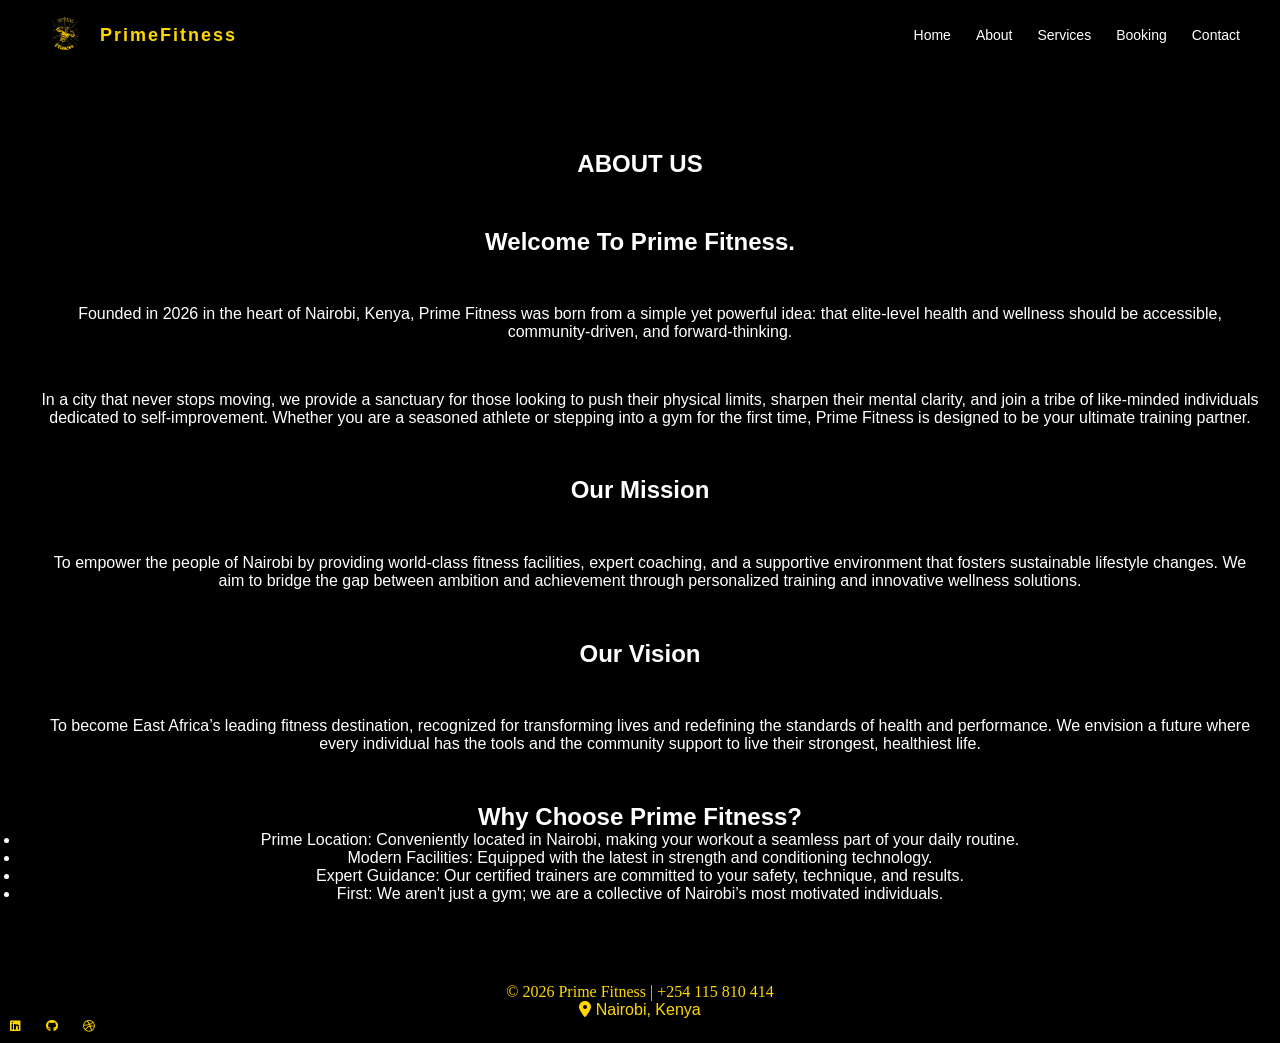
<file: prime fitness folder/about.html>
<!DOCTYPE html>
<html lang="en">
<head>
    <meta charset="UTF-8">
    <meta name="viewport" content="width=device-width, initial-scale=1.0">
    <title>About</title>
    <link rel="stylesheet" href="style.css">
    <link rel="stylesheet" href="https://cdnjs.cloudflare.com/ajax/libs/font-awesome/6.5.0/css/all.min.css"/>

</head>
<body>
<!-- NAVBAR -->
<nav>
    <div class="logo">
        <img src="img/logo.jpg" alt="logo">
        <h2 class="logo-text">PrimeFitness</h2>
    </div>

    <ul>
        <li><a href="#home">Home</a></li>
        <li><a href="#about.html">About</a></li>
        <li><a href="#service.html">Services</a></li>
        <li><a href="#booking.html">Booking</a></li>
        <li><a href="#contact.html">Contact</a></li>
    </ul>
</nav>

<section class="about">

    <h1 class="title">ABOUT US</h1>
    <h2 class="paraghy">Welcome To Prime Fitness.</h2>
    <p class="paragh">Founded in 2026 in the heart of Nairobi, Kenya, Prime Fitness was born from a simple yet powerful idea: that elite-level health and wellness should be accessible, community-driven, and forward-thinking.</p>
    <P class="paragh">In a city that never stops moving, we provide a sanctuary for those looking to push their physical limits, sharpen their mental clarity, and join a tribe of like-minded individuals dedicated to self-improvement. Whether you are a seasoned athlete or stepping into a gym for the first time, Prime Fitness is designed to be your ultimate training partner.</p>

     <h2 class="paraghy">Our Mission</h2>
     <P class="paragh"> To empower the people of Nairobi by providing world-class fitness facilities, expert coaching, and a supportive environment that fosters sustainable lifestyle changes. We aim to bridge the gap between ambition and achievement through personalized training and innovative wellness solutions.</P>
     <h2 class="paraghy">Our Vision</h2>
     <p class="paragh">To become East Africa’s leading fitness destination, recognized for transforming lives and redefining the standards of health and performance. We envision a future where every individual has the tools and the community support to live their strongest, healthiest life.</p>

     <h2 class="paraghy">Why Choose Prime Fitness?</h2>
     <ul>
     <li> Prime Location: Conveniently located in Nairobi, making your workout a seamless part of your daily routine.</li>
     <li>Modern Facilities: Equipped with the latest in strength and conditioning technology.</li>
     <li>Expert Guidance: Our certified trainers are committed to your safety, technique, and results.</li>
     <li>First: We aren't just a gym; we are a collective of Nairobi’s most motivated individuals.</li>
     </ul>

</section>

     <!-- FOOTER -->
<footer>
    <p>© 2026 Prime Fitness | +254 115 810 414</p>

     <!-- Location -->
  <div class="footer-location">
    <i class="fa-solid fa-location-dot"></i>
    <span>Nairobi, Kenya</span>
  </div>

  <!--social links-->
    <div class="footer-links">
    <a href="https://www.linkedin.com/in/fidel-castrol-08a62a3b5/" title="LinkedIn"><i class="fa-brands fa-linkedin"></i></a>
    <a href="https://github.com/fidelcastrolok-hash" title="GitHub"><i class="fa-brands fa-github"></i></a>
    <a href="https://dribbble.com/fidel-castrol" title="Dribbble"><i class="fa-brands fa-dribbble"></i></a>
  </div>
    
</footer>

</body>
</html>
</file>
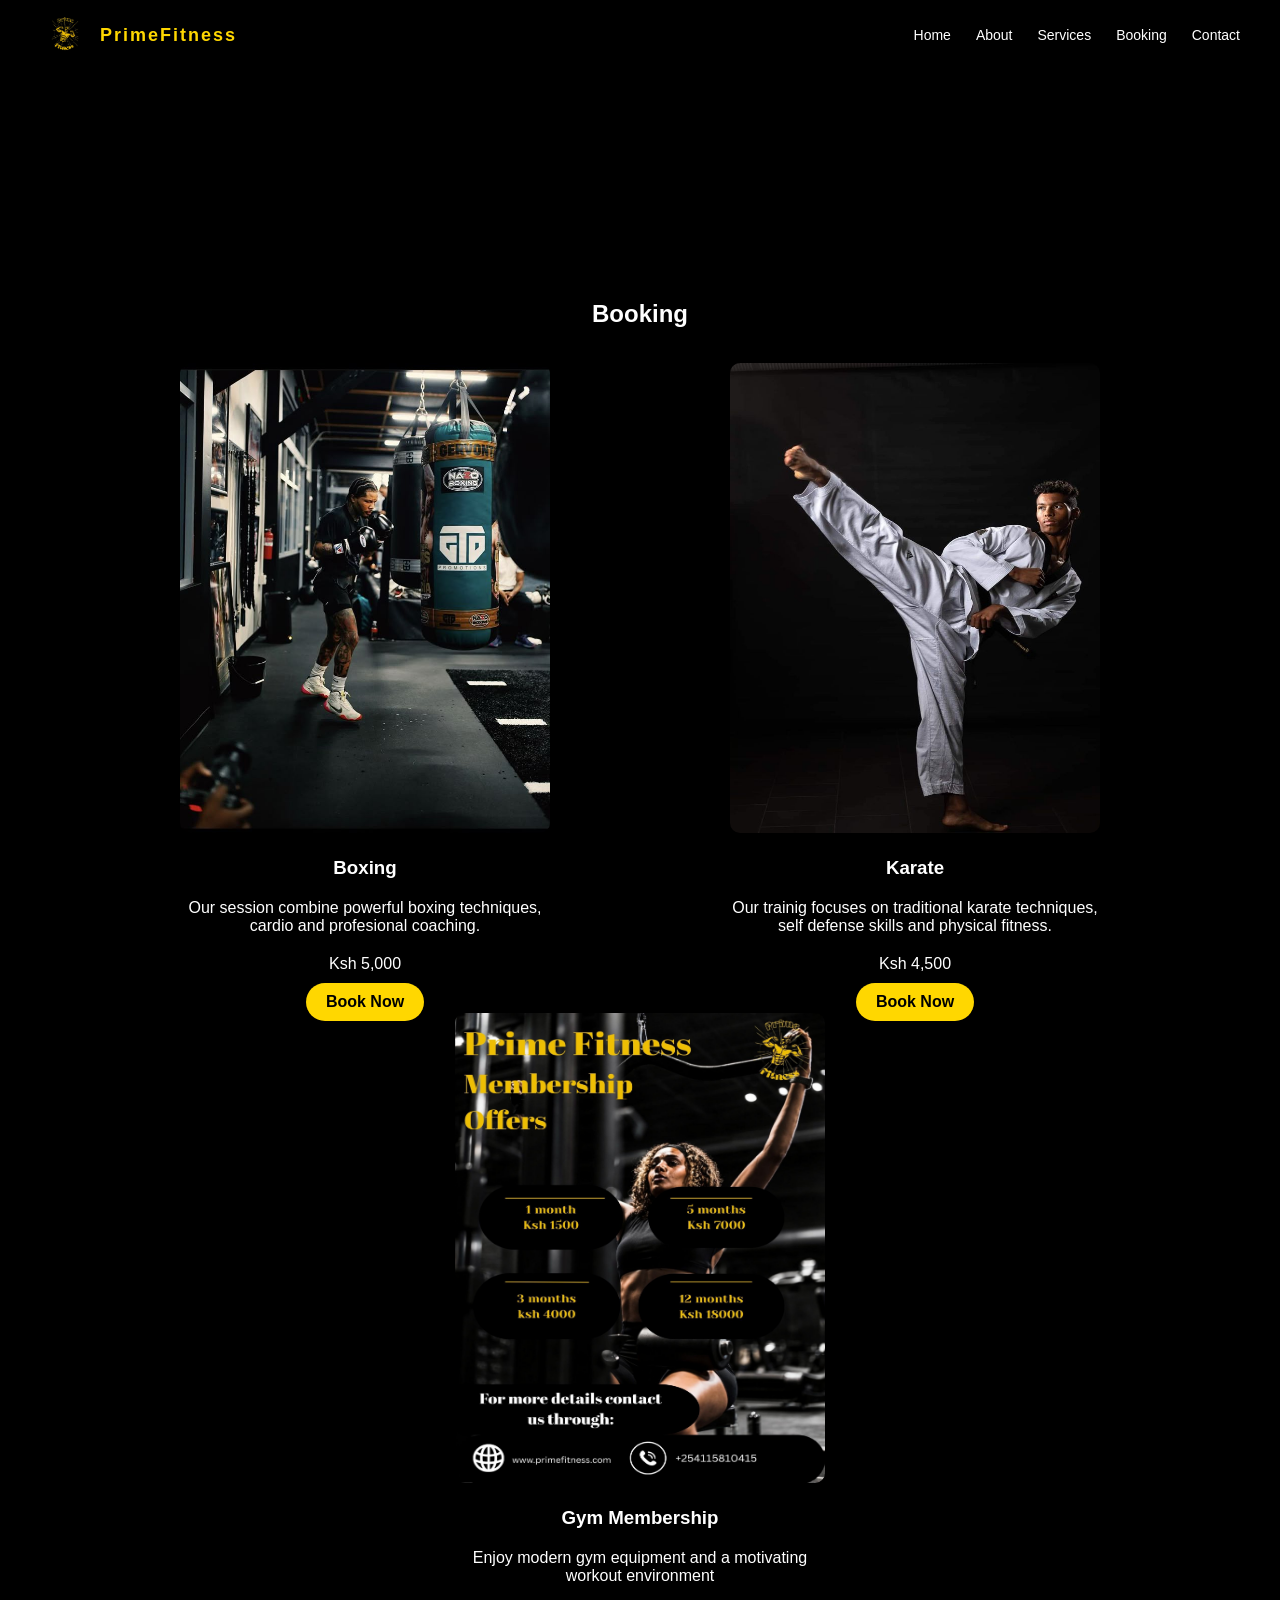
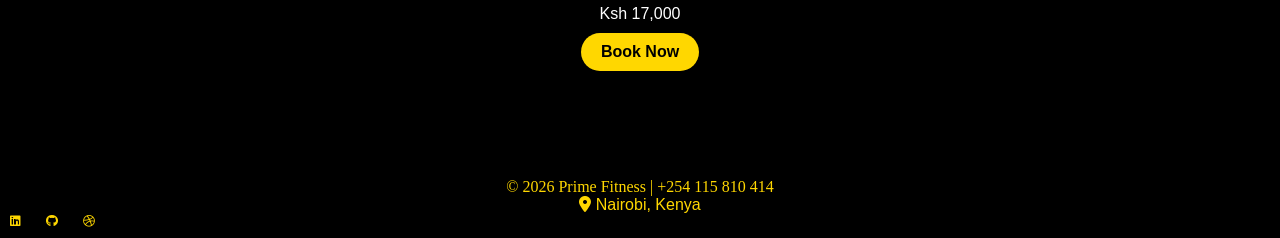
<file: prime fitness folder/booking.html>
<!DOCTYPE html>
<html lang="en">
<head>
    <meta charset="UTF-8">
    <meta name="viewport" content="width=device-width, initial-scale=1.0">
    <title>Booking</title>
    <link rel="stylesheet" href="style.css">
    <link rel="stylesheet" href="https://cdnjs.cloudflare.com/ajax/libs/font-awesome/6.5.0/css/all.min.css"/>

</head>
<body>
    <!-- NAVBAR -->
<nav>
    <div class="logo">
        <img src="img/logo.jpg" alt="logo">
        <h2 class="logo-text">PrimeFitness</h2>
    </div>

    <ul>
        <li><a href="#home">Home</a></li>
        <li><a href="#about.html">About</a></li>
        <li><a href="#service.html">Services</a></li>
        <li><a href="#booking.html">Booking</a></li>
        <li><a href="#contact">Contact</a></li>
    </ul>
</nav>

<!-- BOOKING -->
<section class="booking">
    <h1 class="title">Booking</h1>

    <div class="booking-list">
        <div class="card">
            <img src="img/bx.jpg" alt="">
            <h3 class="servt">Boxing</h3>
    <p class="servt">Our session combine powerful boxing techniques, cardio and profesional coaching.</p>
            <p class="servt">Ksh 5,000</p>
            <a href="#contact" class="btn">Book Now</a>
        </div>

        <div class="card">
            <img src="img/k.jpg" alt="">
            <h3 class="servt">Karate</h3>
            <p class="servt">Our trainig focuses on traditional karate techniques, self defense skills and physical fitness.</p>
            <p class="servt">Ksh 4,500</p>
            <a href="#contact" class="btn">Book Now</a>
        </div>
 
        <div class="card">
            <img src="img/mb.jpg" alt="">
            <h3 class="servt">Gym Membership</h3>
            <p class="servt">Enjoy modern gym equipment and a motivating workout environment</p>
            <p class="servt">Ksh 17,000</p>
            <a href="#contact" class="btn">Book Now</a>
        </div>
    </div>
</section>

<!-- FOOTER -->
<footer>
    <p>© 2026 Prime Fitness | +254 115 810 414</p>

     <!-- Location -->
  <div class="footer-location">
    <i class="fa-solid fa-location-dot"></i>
    <span>Nairobi, Kenya</span>
  </div>

  <!--social links-->
    <div class="footer-links">
    <a href="https://www.linkedin.com/in/fidel-castrol-08a62a3b5/" title="LinkedIn"><i class="fa-brands fa-linkedin"></i></a>
    <a href="https://github.com/fidelcastrolok-hash" title="GitHub"><i class="fa-brands fa-github"></i></a>
    <a href="https://dribbble.com/fidel-castrol" title="Dribbble"><i class="fa-brands fa-dribbble"></i></a>
  </div>
    
</footer>
    
</body>
</html>
</file>
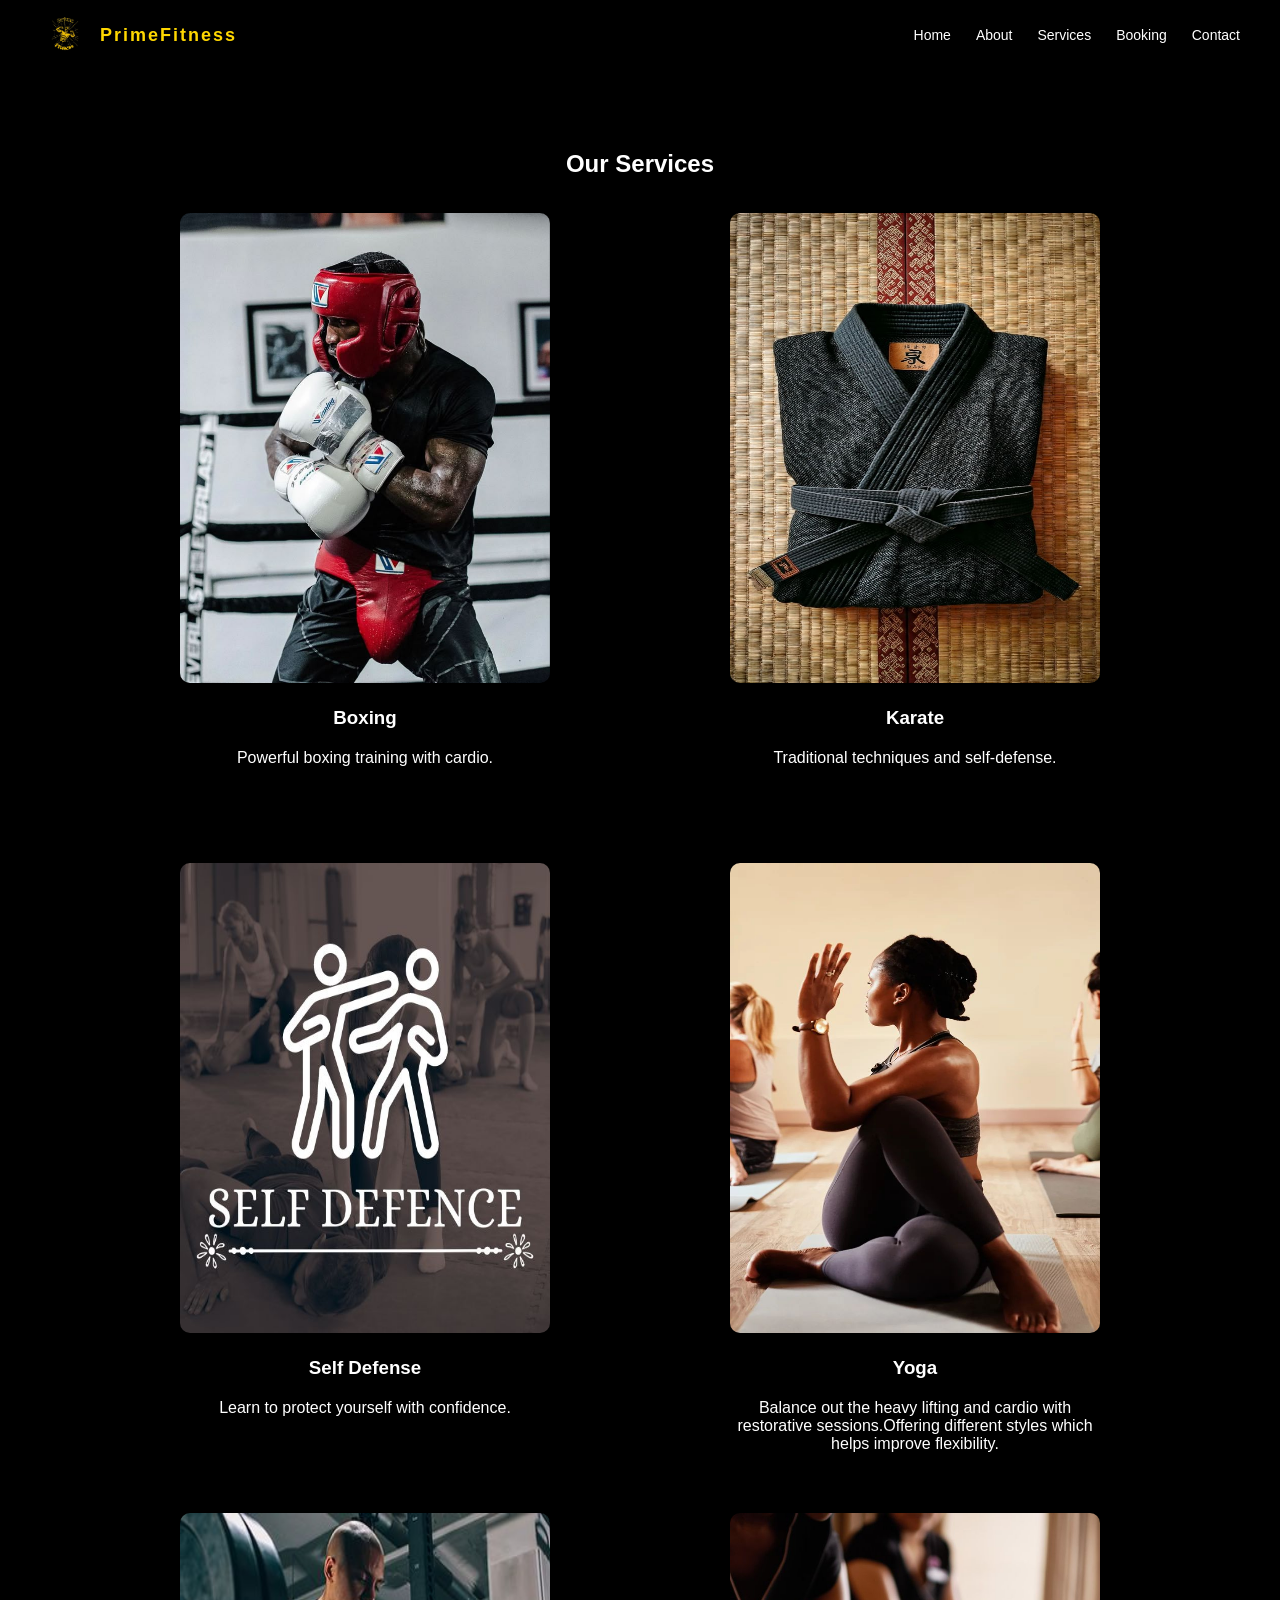
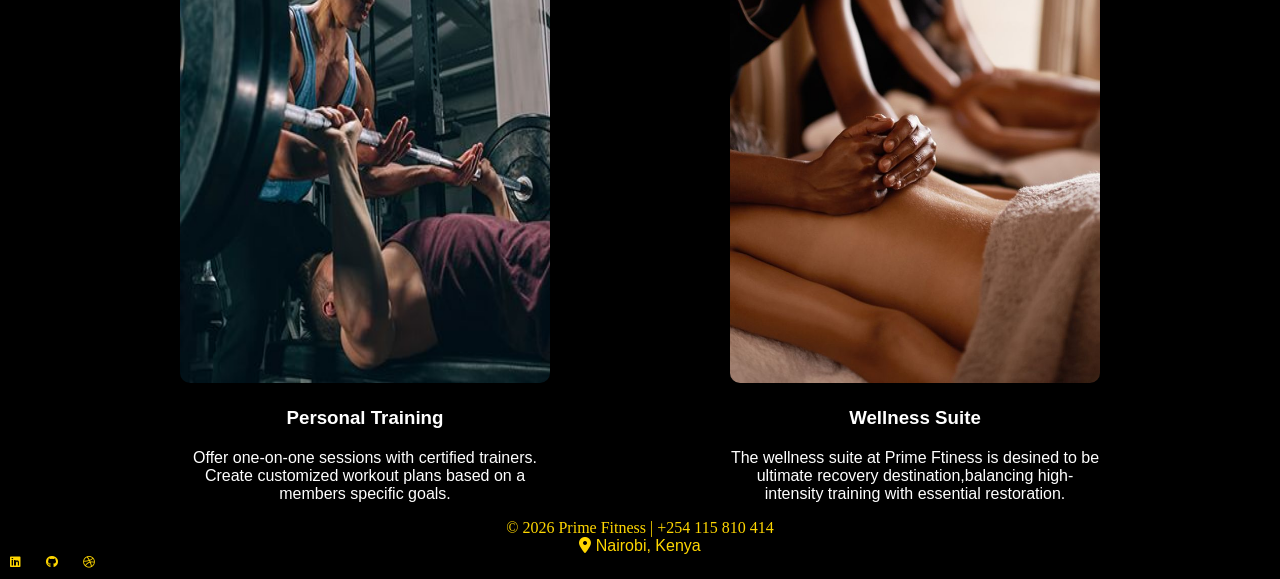
<file: prime fitness folder/services.html>
<!DOCTYPE html>
<html lang="en">
<head>
    <meta charset="UTF-8">
    <meta name="viewport" content="width=device-width, initial-scale=1.0">
    <title>Services</title>
    <link rel="stylesheet" href="style.css">
    <link rel="stylesheet" href="https://cdnjs.cloudflare.com/ajax/libs/font-awesome/6.5.0/css/all.min.css"/>

</head>
<body>

    
    <!-- NAVBAR -->
<nav>
    <div class="logo">
        <img src="img/logo.jpg" alt="logo">
        <h2 class="logo-text">PrimeFitness</h2>
    </div>

    <ul>
        <li><a href="#home">Home</a></li>
        <li><a href="#about.html">About</a></li>
        <li><a href="#service.html">Services</a></li>
        <li><a href="#booking.html">Booking</a></li>
        <li><a href="#contact">Contact</a></li>
    </ul>
</nav>

<!-- SERVICES -->
<section class="service" id="service">
    <h1 class="title">Our Services</h1>

    <div class="service-list">
        <div class="serv">
            <img src="img/b2.jpg" alt="">
            <h3 class="servt">Boxing</h3>
            <p class="servt">Powerful boxing training with cardio.</p>
        </div>

        <div class="serv">
            <img src="img/kk.jpg" alt="">
            <h3 class="servt">Karate</h3>
            <p class="servt">Traditional techniques and self-defense.</p>
        </div>

        <div class="serv">
            <img src="img/sd.jpg" alt="">
            <h3 class="servt">Self Defense</h3>
            <p class="servt">Learn to protect yourself with confidence.</p>
        </div>

         <div class="serv">
            <img src="img/yg.jpg" alt="">
            <h3 class="servt">Yoga</h3>
            <p class="servt">Balance out the heavy lifting and cardio with restorative sessions.Offering different styles which helps improve flexibility.</p>
        </div>

         <div class="serv">
            <img src="img/pt.jpg" alt="">
            <h3 class="servt">Personal Training</h3>
            <p class="servt">Offer one-on-one sessions with certified trainers.<br>Create customized workout plans based on a members specific goals.</p>
        </div>

         <div class="serv">
            <img src="img/msg.jpg" alt="">
            <h3 class="servt">Wellness Suite</h3>
            <p class="servt">The wellness suite at Prime Ftiness is desined to be ultimate recovery destination,balancing high-intensity training with essential restoration.</p>
        </div>
    </div>

</section>

<!-- FOOTER -->
<footer class="padd">
    <p>© 2026 Prime Fitness | +254 115 810 414</p>

     <!-- Location -->
  <div class="footer-location">
    <i class="fa-solid fa-location-dot"></i>
    <span>Nairobi, Kenya</span>
  </div>

  <!--social links-->
    <div class="footer-links">
    <a href="https://www.linkedin.com/in/fidel-castrol-08a62a3b5/" title="LinkedIn"><i class="fa-brands fa-linkedin"></i></a>
    <a href="https://github.com/fidelcastrolok-hash" title="GitHub"><i class="fa-brands fa-github"></i></a>
    <a href="https://dribbble.com/fidel-castrol" title="Dribbble"><i class="fa-brands fa-dribbble"></i></a>
  </div>
    
</footer>
    
</body>
</html>
</file>
<file: Anniversary/style.css>
html,
body{
    scroll-behavior: smooth;
}

* {
  margin: 0;
  padding: 0;
  box-sizing: border-box;
  font-family:'Times New Roman', Times, serif;
}

/* --- FULL SITE LOCKDOWN --- */
.glass-lockdown {
    position: fixed;
    top: 0;
    left: 0;
    width: 100vw;
    height: 100vh;
    z-index: 100000; /* Stays above everything */
    background: rgba(0, 0, 0, 0.9);
    backdrop-filter: blur(45px);
    -webkit-backdrop-filter: blur(45px);
    display: flex;
    justify-content: center;
    align-items: center;
    transition: opacity 1.5s ease, visibility 1.5s;
}

/* This class is added by JS when the PIN is correct */
.unlocked {
    opacity: 0;
    visibility: hidden;
    pointer-events: none;
}

.lock-content {
    text-align: center;
    padding: 60px;
    background: rgba(15, 15, 15, 0.9);
    border: 1px solid rgba(192, 192, 192, 0.2);
    border-radius: 40px;
}

#pin-input {
    background: transparent;
    border: none;
    color: #FFB6C1; /* Baby Pink numbers */
    font-size: 2.5rem;
    text-align: center;
    width: 280px;
    letter-spacing: 15px;
    outline: none;
    margin-top: 20px;
}

.input-line {
    height: 2px;
    background: linear-gradient(to right, transparent, silver, transparent);
    width: 280px;
    margin: 0 auto;
}

#unlock-btn {
    margin-top: 40px;
    padding: 12px 45px;
    background: transparent;
    border: 1px solid silver;
    color: silver;
    border-radius: 50px;
    cursor: pointer;
    letter-spacing: 2px;
    text-transform: uppercase;
    transition: 0.3s;
}

#unlock-btn:hover {
    background: silver;
    color: #000;
}

.error-style {
    color: #FFB6C1;
    margin-top: 20px;
    font-size: 0.9rem;
    display: none;
}

/*Nav Bar*/
.navbar {
  position: fixed;
  top: 0;
  width: 100%;
  height: 100px;
  display: flex;
  justify-content: space-between;
  align-items: center;
  padding: 1.5rem 10%;
  z-index: 1000;

  /* Glassmorphism Effect */
  background: rgba(255, 255, 255, 0.1); /*semi-transparent background */
  backdrop-filter: blur(10px); /* Blurs the background behind the bar */
  -webkit-backdrop-filter: blur(10px); /* Support for Safari */
  border-bottom: 1px solid rgba(255, 255, 255, 0.2); /* Soft edge */
}


.nav-logo {
  font-size: 1.5rem;
  font-weight: bold;
  color: #fff;
  letter-spacing: 1px;
}

.nav-links {
  list-style: none;
  display: flex;
  gap: 3rem;
  align-items: center;
}

.nav-links a {
  text-decoration: none;
  color: rgba(255, 255, 255, 0.9);
  font-weight: 500;
  transition: all 0.3s ease;
}

.nav-links a:hover {
  color:#161616 ;
  text-shadow: 0 0 10px rgba(255, 255, 255, 0.5);
}

/* Special styling for the Date List to make it look like a button */
.nav-btn {
  background: rgba(255, 255, 255, 0.2);
  padding: 0.6rem 1.2rem;
  border-radius: 50px;
  border: 1px solid rgba(255, 255, 255, 0.4);
}

.nav-btn:hover {
  background: #fff !important;
  color: #000 !important;
}

.hero {
  height: 100vh;
  background:linear-gradient(rgba(0,0,0,0.4), rgba(0,0,0,0.4)) , url('img/br.png');
  background-blend-mode: overlay;
  background-size: cover;
  background-size: cover;
  background-position: center center;
  background-attachment: fixed;
  justify-content: center;
  align-items: center;
  color: #F7F7FF;
  display: flex;
  flex-direction: column;
  align-items: center;
}
 
.hero-text-h1{
  font-family: "Dancing Script", cursive;
  font-optical-sizing: auto;
  font-weight: <weight>;
  font-style: normal;
  justify-content:space between;
  font-size:6rem;
}

.hero-text-h2{
    font-family: 'Times New Roman', Times, serif;
    font-size:30px;
    text-align:center;
    margin-top:20px;
    margin-right: 10px;
}

.scroll-indicator {
  position: absolute;
  bottom: 40px;
  text-decoration: none;
  display: flex;
  flex-direction: column;
  align-items: center;
  gap: 8px;
  color: white;
  transition: opacity 0.3s ease;
}

.scroll-indicator span {
  font-size: 0.7rem;
  text-transform: uppercase;
  letter-spacing: 3px;
  opacity: 0.7;
}

.arrow {
  width: 15px;
  height: 15px;
  border-right: 2px solid white;
  border-bottom: 2px solid white;
  transform: rotate(45deg); /* This turns a square border into an arrow shape */
  animation: arrow-bounce 2s infinite;
}

/* The smooth floating animation */
@keyframes arrow-bounce {
  0%, 20%, 50%, 80%, 100% {
    transform: translateY(0) rotate(45deg);
    opacity: 0.5;
  }
  40% {
    transform: translateY(-10px) rotate(45deg);
    opacity: 1;
  }
  60% {
    transform: translateY(-5px) rotate(45deg);
    opacity: 1;
  }
}

.scroll-indicator:hover {
  opacity: 1;
}

html {
  scroll-behavior: smooth;
}

.story-section {
  padding: 100px 15%;
  background: #F5F5DC; /* Clean white background to contrast the B&W hero */
  color: #1a1a1a;
  line-height: 1.8;
}

.story-container {
  max-width: 800px;
  margin: 0 auto;
}

.section-title {
  font-family: 'Playfair Display', serif;
  font-size: 3rem;
  margin-bottom: 2rem;
  text-align: center;
  position: relative;
}

.section-title::after {
  content: '';
  display: block;
  width: 50px;
  height: 2px;
  background: #ff4d6d; /* A soft accent color */
  margin: 15px auto;
}

.story-text {
  font-size: 1.1rem;
  margin-bottom: 1.5rem;
  color: #444;
}

blockquote {
  font-family: 'Playfair Display', serif;
  font-style: italic;
  font-size: 1.5rem;
  text-align: center;
  margin: 3rem 0;
  color: #1a1a1a;
  padding: 0 20px;
  border-left: none;
}

.story-text strong {
  color: #000;
  font-weight: 600;
}

/* Facts Grid Styling */
.facts-grid {
  display: grid;
  grid-template-columns: repeat(auto-fit, minmax(200px, 1fr));
  gap: 20px;
  margin-top: 50px;
}

.fact-card {
  background: #f9f9f9;
  padding: 25px;
  border-radius: 15px;
  text-align: center;
  border: 1px solid #eee;
  transition: transform 0.3s ease;
}

.fact-card:hover {
  transform: translateY(-5px);
  border-color: #ffb3c1; /* Soft pink border on hover */
}

.fact-label {
  display: block;
  font-size: 0.75rem;
  text-transform: uppercase;
  letter-spacing: 2px;
  color: #888;
  margin-bottom: 10px;
}

.fact-card p {
  font-weight: 600;
  color: #1a1a1a;
}

/* Color Dots */
.color-dots {
  display: flex;
  justify-content: center;
  gap: 8px;
  margin-bottom: 10px;
}

.dot {
  width: 15px;
  height: 15px;
  border-radius: 50%;
  border: 1px solid #ddd;
}

.pink { background-color: #f4c2c2; }
.black { background-color: #000000; }
.silver { background-color: #c0c0c0; }

/* Music Section */
.music-visual {
  margin-top: 80px; /* Increased margin */
  padding: 20px;
  background: rgba(0, 0, 0, 0.02); /* Very subtle contrast area */
  border-radius: 20px;
}

.music-visual h3 {
  font-family: 'Playfair Display', serif;
  font-size: 1.8rem;
  margin-bottom: 30px;
  color: #1a1a1a;
}

/* CTA Transition Space */
.gallery-transition {
  text-align: center;
  margin-top: 60px;
  padding-bottom: 100px;
}

.gallery-transition p {
  font-style: italic;
  color: #888;
  margin-bottom: 20px;
}

.gallery-btn {
  display: inline-block;
  padding: 15px 40px;
  background: #000; /* Contrast against the white background */
  color: #fff;
  text-decoration: none;
  text-transform: uppercase;
  letter-spacing: 3px;
  font-size: 0.8rem;
  border-radius: 5px;
  transition: all 0.3s ease;
}

.gallery-btn:hover {
  background: #ff4d6d; /* Romantic accent color */
  transform: translateY(-3px);
  box-shadow: 0 10px 20px rgba(255, 77, 109, 0.2);
}

/* Gallery Grid Styling */
.gallery-section {
  padding: 100px 10%;
  background:#F5F5DC;
}

.gallery-grid {
  display: grid;
  grid-template-columns: repeat(auto-fill, minmax(250px, 1fr));
  grid-auto-rows: 250px;
  grid-auto-flow: dense; /* Fills in gaps automatically */
  gap: 15px;
}

.gallery-item {
  position: relative;
  overflow: hidden;
  border-radius: 10px;
}

.gallery-item img {
  width: 100%;
  height: 100%;
  object-fit: cover;
  transition: transform 0.5s ease;
}

/* Bento/Masonry Logic */
.gallery-item.large { grid-column: span 2; grid-row: span 2; }
.gallery-item.vertical { grid-row: span 2; }

/* Image Hover Effect */
.img-overlay {
  position: absolute;
  top: 0;
  left: 0;
  width: 100%;
  height: 100%;
  background: rgba(0, 0, 0, 0.4);
  display: flex;
  justify-content: center;
  align-items: center;
  opacity: 0;
  transition: opacity 0.3s ease;
}

.img-overlay span {
  color: white;
  border: 1px solid white;
  padding: 8px 15px;
  text-transform: uppercase;
  font-size: 0.7rem;
  letter-spacing: 2px;
}

.gallery-item:hover img { transform: scale(1.1); }
.gallery-item:hover .img-overlay { opacity: 1; }

.gallery-item img {
  width: 100%;
  height: 100%;
  object-fit: cover;
  filter: grayscale(100%); /* The 'Before' state */
  transition: all 0.8s cubic-bezier(0.4, 0, 0.2, 1); /* Smooth, premium transition */
  transform: scale(1);
}

/* 2. The 'Life in Color' Hover State */
.gallery-item:hover img {
  filter: grayscale(0%); /* The 'After' state */
  transform: scale(1.05); /* Slight zoom for depth */
}

/* 3. The Signature Glow */
.gallery-item {
  position: relative;
  overflow: hidden;
  border-radius: 12px;
  background: #000; /* Ensures no white gaps during transition */
  transition: box-shadow 0.5s ease;
}

.gallery-item:hover {
  /* A soft glow using her favorite Baby Pink (#f4c2c2) */
  box-shadow: 0 10px 30px rgba(244, 194, 194, 0.6);
  z-index: 2;
}

/* 4. Enhanced Overlay Styling */
.img-overlay {
  position: absolute;
  inset: 0;
  background: linear-gradient(to top, rgba(0,0,0,0.7), transparent);
  display: flex;
  flex-direction: column;
  justify-content: flex-end;
  padding: 20px;
  opacity: 0;
  transition: opacity 0.5s ease;
}

.img-overlay span {
  color: #fff;
  font-size: 0.8rem;
  letter-spacing: 2px;
  text-transform: uppercase;
  border-bottom: 1px solid #f4c2c2; /* Silver/Pink accent line */
  width: fit-content;
}

.gallery-item:hover .img-overlay {
  opacity: 1;
}

.counter-wrapper {
  display: flex;
  justify-content: center;
  margin-bottom: 50px;
}

.clock-button {
  background: rgba(255, 255, 255, 0.6);
  backdrop-filter: blur(10px);
  border: 1px solid #c0c0c0; /* Silver border */
  padding: 12px 25px;
  border-radius: 50px;
  display: flex;
  align-items: center;
  gap: 15px;
  box-shadow: 0 10px 20px rgba(0, 0, 0, 0.05);
  transition: all 0.4s ease;
  cursor: default;
}

.clock-button:hover {
  transform: translateY(-3px);
  border-color: #f4c2c2; /* Turns pink on hover */
  box-shadow: 0 15px 30px rgba(244, 194, 194, 0.3);
}

/* Minimalist Clock Icon */
.clock-icon {
  width: 30px;
  height: 30px;
  border: 2px solid #333;
  border-radius: 50%;
  position: relative;
}

.hand {
  position: absolute;
  background: #333;
  left: 50%;
  bottom: 50%;
  transform-origin: bottom;
  border-radius: 4px;
}

.hour { width: 2px; height: 8px; transform: rotate(45deg); }
.minute { width: 2px; height: 12px; transform: rotate(180deg); }

/* Typography */
.counter-text {
  display: flex;
  flex-direction: column;
}

.label {
  font-size: 0.65rem;
  text-transform: uppercase;
  letter-spacing: 2px;
  color: #888;
}

.count {
  font-size: 1.2rem;
  font-weight: 700;
  color: #000;
  font-variant-numeric: tabular-nums; /* Prevents text jumping */
}

/* Container Background - Needed to make glass pop */
.future-section {
  padding: 100px 10%;
  background: linear-gradient(to bottom, #ffffff, #f9f9f9);
  text-align: center;
}

/* Header */
.future-header {
  margin-bottom: 60px;
}

/* The Grid */
.future-grid {
  display: grid;
  grid-template-columns: repeat(auto-fit, minmax(280px, 1fr));
  gap: 30px;
  margin-bottom: 50px;
}

/* THE GLASS CARD */
.future-card {
  position: relative;
  overflow: hidden;
  padding: 40px 30px;
  border-radius: 24px;
  display: flex;
  flex-direction: column;
  align-items: center;
  transition: all 0.5s cubic-bezier(0.23, 1, 0.32, 1);
  
  /* Glassmorphism Core */
  background: rgba(255, 255, 255, 0.3); 
  backdrop-filter: blur(12px);
  -webkit-backdrop-filter: blur(12px);
  border: 1px solid rgba(192, 192, 192, 0.4); /* Silver border */
}

/* Hover State */
.future-card:hover {
  transform: translateY(-12px);
  background: rgba(255, 255, 255, 0.5);
  border-color: #f4c2c2; /* Baby Pink on hover */
  box-shadow: 0 20px 40px rgba(244, 194, 194, 0.2);
}

/* The Glass Shine Animation */
.future-card::after {
  content: '';
  position: absolute;
  top: -100%;
  left: -100%;
  width: 50%;
  height: 300%;
  background: linear-gradient(
    to right, 
    rgba(255, 255, 255, 0) 0%, 
    rgba(255, 255, 255, 0.4) 50%, 
    rgba(255, 255, 255, 0) 100%
  );
  transform: rotate(45deg);
  transition: all 0.8s ease;
}

.future-card:hover::after {
  left: 150%;
  top: 150%;
}

/* Card Content */
.card-icon {
  font-size: 3rem;
  margin-bottom: 20px;
  filter: grayscale(100%);
  transition: filter 0.4s ease;
}

.future-card:hover .card-icon {
  filter: grayscale(0%);
}

.future-card h3 {
  font-family: 'Playfair Display', serif;
  font-size: 1.5rem;
  margin-bottom: 15px;
  color: #1a1a1a;
}

.future-card p {
  color: #666;
  font-size: 0.95rem;
  line-height: 1.6;
  margin-bottom: 25px;
}

.status-tag {
  background: rgba(255, 77, 109, 0.05);
  color: #ff4d6d;
  border: 1px solid rgba(255, 77, 109, 0.2);
  padding: 6px 18px;
  border-radius: 50px;
  font-size: 0.7rem;
  font-weight: 700;
  letter-spacing: 1px;
  text-transform: uppercase;
}

/* THE FLOWER TRIBUTE CARD */
.flower-tribute-card {
  width: 100%;
  height: 450px;
  border-radius: 24px;
  background: url('https://images.unsplash.com/photo-1526047932273-341f2a7631f9?q=80&w=2080&auto=format&fit=crop') center/cover;
  margin-top: 40px;
  position: relative;
  overflow: hidden;
  box-shadow: 0 15px 35px rgba(0,0,0,0.2);
  border: 1px solid rgba(192, 192, 192, 0.5); /* Silver edge */
}

.flower-overlay {
  position: absolute;
  inset: 0;
  background: linear-gradient(to top, rgba(0, 0, 0, 0.8), rgba(0, 0, 0, 0.2));
  display: flex;
  justify-content: center;
  align-items: center;
  text-align: center;
  padding: 40px;
}

.flower-text h3 {
  font-family: 'Playfair Display', serif;
  font-size: 2.8rem;
  color: white;
  margin-bottom: 15px;
  text-shadow: 0 4px 15px rgba(0,0,0,0.6);
}

.flower-text p {
  color: rgba(255, 255, 255, 0.9);
  font-size: 1.2rem;
  font-style: italic;
}

.main-footer {
  background: #000;
  color: #fff;
  padding: 80px 10% 40px;
  text-align: center;
  position: relative;
}

.footer-divider {
  width: 60px;
  height: 1px;
  background: #c0c0c0; /* Silver */
  margin: 40px auto;
  opacity: 0.5;
}

/* Back to Top Styling */
/* Container for the link */
.back-to-top {
    display: flex;
    flex-direction: column;
    align-items: center;
    text-decoration: none;
    color: rgba(192, 192, 192, 0.6); /* Subtle silver */
    transition: color 0.4s ease;
    margin-bottom: 30px;
}

/* The Arrow Styling */
.up-arrow {
    width: 12px;
    height: 12px;
    border-top: 2px solid rgba(192, 192, 192, 0.8);
    border-left: 2px solid rgba(192, 192, 192, 0.8);
    transform: rotate(45deg);
    margin-bottom: 8px;
    /* This creates the constant "scroll" motion */
    animation: bounceUp 2s infinite; 
}

/* The Text Styling */
.back-to-top span {
    font-family: 'Times New Roman', serif;
    font-size: 0.8rem;
    letter-spacing: 3px;
    text-transform: uppercase;
}

/* Hover Effects */
.back-to-top:hover {
    color: #FFB6C1; /* Baby Pink */
}

.back-to-top:hover .up-arrow {
    border-color: #FFB6C1;
}

/* The "Scroll-Like" Animation */
@keyframes bounceUp {
    0%, 20%, 50%, 80%, 100% {
        transform: translateY(0) rotate(45deg);
    }
    40% {
        transform: translateY(-8px) rotate(45deg);
    }
    60% {
        transform: translateY(-4px) rotate(45deg);
    }
}

/* Branding */
.footer-initials {
  font-family: 'Playfair Display', serif;
  font-size: 2.5rem;
  letter-spacing: 10px;
  margin-bottom: 10px;
}

.footer-tagline {
  font-style: italic;
  font-size: 1.1rem;
  opacity: 0.7;
  margin-bottom: 30px;
}

.footer-details p {
  font-size: 0.8rem;
  letter-spacing: 2px;
  color: #888;
  margin-bottom: 10px;
}

.footer-social-vibe {
  font-size: 0.65rem;
  color: #555;
  text-transform: uppercase;
  letter-spacing: 3px;
}

.footer-signature {
  margin-top: 60px;
  font-size: 0.75rem;
  opacity: 0.4;
  letter-spacing: 1px;
}

.main-footer {
  background: #000;
  color: #fff;
  padding: 100px 10% 60px;
  text-align: center;
  position: relative;
  overflow: hidden; /* Keeps the flowers from creating a scrollbar */
}

/* Common styles for both flower sides */
.main-footer::before,
.main-footer::after {
  content: '';
  position: absolute;
  bottom: 0;
  width: 300px; /* Adjust size based on your screen */
  height: 500px;
  background-size: contain;
  background-repeat: no-repeat;
  pointer-events: none; /* User can click through them */
  animation: sway 6s ease-in-out infinite;
  z-index: 1;
}

/* The Left Side Flower */
.main-footer::before {
  left: -20px;
  background-image: url('https://i.imgur.com/lZJm0Wc.png'); /* Pink Blossom Branch Left */
  background-position: left bottom;
}

/* The Right Side Flower */
.main-footer::after {
  right: -20px;
  background-image: url('https://i.imgur.com/lZJm0Wc.png'); /* Use a flipped version or same */
  background-position: right bottom;
  transform: scaleX(-1); /* Flips the image so it faces inward */
}

/* Animation to make them feel alive */
@keyframes sway {
  0%, 100% { transform: rotate(0deg) scale(1); }
  50% { transform: rotate(2deg) scale(1.02); }
}

/* Flip the right side sway so they don't move identical */
.main-footer::after {
    animation: sway-flipped 7s ease-in-out infinite;
}

@keyframes sway-flipped {
  0%, 100% { transform: scaleX(-1) rotate(0deg); }
  50% { transform: scaleX(-1) rotate(-2deg); }
}

/* Keep the text above the flowers */
.footer-content {
  position: relative;
  z-index: 10;
}

.petal {
    position: absolute;
    top: -10px;
    width: 10px;
    height: 10px;
    background: #f4c2c2; /* Baby Pink */
    border-radius: 150% 0 150% 0; /* Petal shape */
    animation: fall linear forwards;
    z-index: 5;
}

@keyframes fall {
    to {
        transform: translateY(500px) rotate(450deg);
        opacity: 0;
    }
}

/* Ensure the gallery hero uses the same fixed background image */
.gallery-hero-bg {
  height: 100vh;
  width: 100%;
  background: linear-gradient(to bottom, rgba(0,0,0,0.3), rgba(0,0,0,0.6)), 
              url('img/br.png'); /* Same hero image as index.html */
  background-size: cover;
  background-position: center;
  background-attachment: fixed; /* This makes it stay in the background while scrolling */
  display: flex;
  flex-direction: column;
  justify-content: center;
  align-items: center;
  color: white;
}

.paraga{
  font-family: 'Times New Roman', Times, serif;
  font-optical-sizing: auto;
  font-weight: <weight>;
  font-style: normal;
  justify-content:space between;
  font-size :2rem;
}

/* Gallery Container Styling to let the background "peek" if you want */
.gallery-container {
  padding: 80px 10%;
  background: rgba(255, 255, 255, 0.95); /* Slight transparency so it feels like a layer */
  position: relative;
  z-index: 5;
  object-fit: cover;
}

/* Target the images with your specific class name */
.gallery-item img {
    /* 1. Start in Black & White */
    filter: grayscale(100%);
    
    /* 2. Smooth transition (adjust 0.5s to make it faster or slower) */
    transition: filter 0.5s ease-in-out, transform 0.5s ease-in-out;
    
    /* Standard styling to keep things neat */
    width: 100%;
    height: 100%;
    display: block;
    cursor: pointer;
    object-fit: cover;
}

/* 3. The "Hover" trigger to bring back original color */
.gallery-item:hover img {
    /* Return to original color */
    filter: grayscale(0%);
    
    /* Optional: A slight zoom to make the photo feel "active" */
    transform: scale(1.03);
}

/* Keeps the color if the image is tapped on a phone */
.gallery-img:active, 
.gallery-img:focus {
    filter: grayscale(0%);
}

.hero-content-bento {
  display: flex;
  gap: 20px;
  align-items: center;
  margin-top: 30px;
}

.bento-card {
  background: rgba(255, 255, 255, 0.1);
  backdrop-filter: blur(15px);
  border: 1px solid rgba(255, 255, 255, 0.2);
  padding: 15px 25px;
  border-radius: 20px;
  color: white;
}

.future-card {
  /* Glass Effect Base */
  background: rgba(255, 255, 255, 0.4); 
  backdrop-filter: blur(12px);
  -webkit-backdrop-filter: blur(12px);
  
  /* Silver & Structure */
  border: 1px solid rgba(192, 192, 192, 0.4); /* Soft Silver */
  padding: 40px 30px;
  border-radius: 24px;
  
  transition: all 0.5s cubic-bezier(0.23, 1, 0.32, 1);
  position: relative;
  overflow: hidden;
  display: flex;
  flex-direction: column;
  align-items: center;
}

/* Hover State */
.future-card:hover {
  transform: translateY(-12px);
  background: rgba(255, 255, 255, 0.6);
  border-color: #f4c2c2; /* Baby Pink on hover */
  box-shadow: 0 20px 40px rgba(244, 194, 194, 0.2);
}

/* The Glass Shine Effect */
.future-card::after {
  content: '';
  position: absolute;
  top: -100%;
  left: -100%;
  width: 50%;
  height: 300%;
  background: linear-gradient(
    to right, 
    rgba(255, 255, 255, 0) 0%, 
    rgba(255, 255, 255, 0.3) 50%, 
    rgba(255, 255, 255, 0) 100%
  );
  transform: rotate(45deg);
  transition: all 0.7s;
}

.future-card:hover::after {
  left: 150%;
  top: 150%;
}

.card-icon {
  font-size: 2.8rem;
  margin-bottom: 20px;
  /* Soft glow behind the icon */
  filter: drop-shadow(0 0 10px rgba(255, 255, 255, 0.8));
}

.future-card h3 {
  font-family: 'Playfair Display', serif;
  font-size: 1.4rem;
  color: #1a1a1a;
  margin-bottom: 15px;
}

.future-card p {
  color: #555;
  font-size: 0.9rem;
  line-height: 1.6;
  margin-bottom: 25px;
}

/* Glassy Tag */
.status-tag {
  background: rgba(255, 77, 109, 0.1);
  color: #ff4d6d;
  border: 1px solid rgba(255, 77, 109, 0.2);
  padding: 5px 15px;
  border-radius: 50px;
  font-size: 0.7rem;
  font-weight: 700;
  letter-spacing: 1px;
}

.ring-tribute-section {
  padding: 80px 10%;
  background: #000;
  display: flex;
  justify-content: center;
}

.ring-image-card {
  width: 100%;
  max-width: 1100px;
  height: 550px;
  background: #000;
  border-radius: 40px;
  position: relative;
  overflow: hidden;
  border: 1px solid rgba(255, 255, 255, 0.1);
  box-shadow: 0 30px 60px rgba(0, 0, 0, 0.8);
}

.tribute-image {
  width: 100%;
  height: 100%;
  object-fit: cover;
  opacity: 0.8; /* Subtle darkening to make text pop */
  transition: transform 1.5s ease;
}

.ring-image-card:hover .tribute-image {
  transform: scale(1.05); /* Slow zoom effect on hover */
  opacity: 1;
}

.ring-overlay-text {
  position: absolute;
  bottom: 50px;
  left: 0;
  right: 0;
  text-align: center;
  z-index: 5;
}

.ring-overlay-text h3 {
  font-family: 'Playfair Display', serif;
  font-size: 2.5rem;
  color: #fff;
  letter-spacing: 3px;
  margin-bottom: 10px;
  text-shadow: 0 4px 15px rgba(0,0,0,1);
}

.ring-overlay-text p {
  font-family: 'Inter', sans-serif;
  color: rgba(255, 255, 255, 0.7);
  font-size: 1rem;
  font-style: italic;
  letter-spacing: 1px;
}

/* Optional: Fade out effect at the bottom */
.ring-image-card::after {
  content: '';
  position: absolute;
  inset: 0;
  background: linear-gradient(to top, rgba(0,0,0,0.9) 0%, transparent 40%);
  pointer-events: none;
}

.music-player-widget {
    position: fixed;
    bottom: 30px;
    left: 30px;
    z-index: 1000;
    background: rgba(255, 255, 255, 0.1);
    backdrop-filter: blur(10px);
    -webkit-backdrop-filter: blur(10px);
    border: 1px solid rgba(255, 255, 255, 0.2);
    border-radius: 50px;
    padding: 10px 20px;
    display: flex;
    align-items: center;
    box-shadow: 0 8px 32px rgba(0, 0, 0, 0.3);
}

.player-content {
    display: flex;
    align-items: center;
    gap: 15px;
}

.track-info {
    display: flex;
    flex-direction: column;
}

.song-title {
    color: #fff;
    font-size: 0.8rem;
    font-weight: 600;
    letter-spacing: 0.5px;
}

.artist-name {
    color: rgba(255, 255, 255, 0.6);
    font-size: 0.65rem;
}

.play-btn {
    background: #fff;
    border: none;
    width: 35px;
    height: 35px;
    border-radius: 50%;
    cursor: pointer;
    display: flex;
    align-items: center;
    justify-content: center;
    transition: transform 0.2s ease;
}

.play-btn:hover {
    transform: scale(1.1);
}

/* Play Icon */
.play-icon {
    width: 0;
    height: 0;
    border-top: 6px solid transparent;
    border-bottom: 6px solid transparent;
    border-left: 10px solid #000;
    margin-left: 3px;
}

/* Pause Icon State */
.paused .play-icon {
    width: 10px;
    height: 10px;
    border: none;
    border-left: 3px solid #000;
    border-right: 3px solid #000;
    margin-left: 0;
}

/* This changes the icon to two bars (Pause) when the 'paused' class is active */
.paused .play-icon {
    width: 12px;
    height: 12px;
    border: none;
    border-left: 3px solid #000;
    border-right: 3px solid #000;
    margin-left: 0;
}

/* The Master Vertical Frame */
.media-frame {
    width: 100%;
    max-width: 400px; /* Vertical frames look better when not too wide */
    margin: 0 auto 40px auto;
    aspect-ratio: 9 / 16; /* Portrait/Vertical shape */
    position: relative;
    overflow: hidden;
    border-radius: 25px;
    background: #000;
    border: 1px solid rgba(192, 192, 192, 0.3); /* Silver border */
    box-shadow: 0 10px 30px rgba(0,0,0,0.8);
}

.media-frame video, .media-frame img {
    width: 100%;
    height: 100%;
    object-fit: cover; /* Ensures video fills the vertical frame */
    filter: grayscale(100%);
    transition: filter 0.5s ease;
}

/* Hover effect */
.media-frame:hover video, .media-frame:hover img {
    filter: grayscale(0%);
}

/* Container to hold videos side-by-side */
.video-grid {
    display: flex;
    flex-wrap: wrap;
    gap: 20px;
    justify-content: center;
    padding: 40px 20px;
}

/* The Vertical Frame */
.video-frame {
    flex: 1 1 300px; /* Allows them to sit side-by-side */
    max-width: 350px; /* Keeps them from getting too wide */
    aspect-ratio: 9 / 16; /* Vertical phone shape */
    position: relative;
    overflow: hidden;
    border-radius: 20px;
    background: #000;
    border: 1px solid rgba(192, 192, 192, 0.3);
}

.video-frame video {
    width: 100%;
    height: 100%;
    object-fit: cover;
    filter: grayscale(100%);
    transition: filter 0.5s ease;
}

.video-frame:hover video {
    filter: grayscale(0%);
}


.ticket-card {
    width: 100%;
    max-width: 350px;
    aspect-ratio: 9 / 16;
    background: #1a1a1a;
    border: 1px solid rgba(192, 192, 192, 0.3);
    border-radius: 15px;
    position: relative;
    /* This creates the "punched ticket" holes on the sides */
    clip-path: radial-gradient(circle at 0 70%, transparent 15px, black 16px),
               radial-gradient(circle at 100% 70%, transparent 15px, black 16px);
    display: flex;
    flex-direction: column;
    padding: 20px;
    color: silver;
}

.ticket-header {
    font-size: 0.7rem;
    letter-spacing: 4px;
    border-bottom: 1px dashed rgba(192, 192, 192, 0.3);
    padding-bottom: 10px;
    text-align: center;
}

.ticket-main h3 { font-family: 'Times New Roman', serif; margin-top: 40px; color: #fff; }
.ticket-stub { margin-top: auto; border-top: 1px dashed rgba(192, 192, 192, 0.3); padding-top: 20px; display: flex; justify-content: space-between; }
.barcode { font-family: monospace; opacity: 0.5; }


.flip-card {
    background-color: transparent;
    max-width: 350px;
    aspect-ratio: 9 / 16;
    perspective: 1000px; /* Essential for the 3D look */
}

.flip-card-inner {
    position: relative;
    width: 100%;
    height: 100%;
    transition: transform 0.8s;
    transform-style: preserve-3d;
}

.flip-card:hover .flip-card-inner {
    transform: rotateY(180deg);
}

.flip-card-front, .flip-card-back {
    position: absolute;
    width: 100%;
    height: 100%;
    backface-visibility: hidden; /* Hides the back when looking at front */
    border-radius: 20px;
    overflow: hidden;
    border: 1px solid rgba(192, 192, 192, 0.2);
}

.flip-card-front img { width: 100%; height: 100%; object-fit: cover; }

.flip-card-back {
    background-color: #0a0a0a;
    color: silver;
    transform: rotateY(180deg);
    display: flex;
    flex-direction: column;
    justify-content: center;
    padding: 30px;
    text-align: center;
}

.flip-card-back p { font-style: italic; line-height: 1.6; margin-top: 20px; }

/* --- Future Cards Section Layout --- */
.future-cards-container {
    display: flex;
    flex-wrap: wrap;
    justify-content: center;
    gap: 25px;
    padding: 50px 20px;
}

/* --- The New Card Shape --- */
.flip-card {
    background-color: transparent;
    width: 320px; /* Slightly wider */
    aspect-ratio: 3 / 4; /* Shorter, classic card shape */
    perspective: 1500px;
}

.flip-card-inner {
    position: relative;
    width: 100%;
    height: 100%;
    transition: transform 0.8s cubic-bezier(0.175, 0.885, 0.32, 1.275);
    transform-style: preserve-3d;
}

.flip-card:hover .flip-card-inner {
    transform: rotateY(180deg);
}

/* --- Front & Back Styling --- */
.flip-card-front, .flip-card-back {
    position: absolute;
    width: 100%;
    height: 100%;
    backface-visibility: hidden;
    border-radius: 15px; /* Softer corners for a card feel */
    border: 2px solid rgba(192, 192, 192, 0.4); /* Thicker Silver Border */
    box-shadow: 0 10px 20px rgba(0,0,0,0.5);
}

.flip-card-front img {
    width: 100%;
    height: 100%;
    object-fit: cover;
    filter: brightness(0.7);
}

.flip-card-back {
    background: linear-gradient(135deg, #0f0f0f 0%, #1a1a1a 100%);
    color: silver;
    transform: rotateY(180deg);
    display: flex;
    flex-direction: column;
    justify-content: center;
    align-items: center;
    padding: 25px;
    text-align: center;
}

/* --- Text Adjustments for Shorter Frame --- */
.romantic-header {
    font-size: 1.3rem;
    color: #FFB6C1;
    margin-bottom: 10px;
    font-family: 'Times New Roman', serif;
}

.romantic-note {
    font-size: 0.9rem;
    line-height: 1.5;
    font-style: italic;
}

.signature {
    margin-top: 15px;
    font-weight: bold;
    color: #fff;
}
</file>
<file: prime fitness folder/style.css>
* {
    margin: 0;
    padding: 0;
    box-sizing: border-box;
    font-family: arial, fantasy;
}

html {
    scroll-behavior: smooth;
}

body {
    background: #000;
    color: #fff;
    padding-top: 80px;
}

/* NAVBAR */
nav {
    display: flex;
    justify-content: space-between;
    align-items: center;
    padding: 10px 40px;
    background: rgba(0, 0, 0, 0.85);
    backdrop-filter: blur(10px);
    position: fixed;
    width: 100%;
    top: 0;
    z-index: 1000;
}

.logo {
    display: flex;
    align-items: center;
    gap: 10px;
}

nav img {
    width: 50px;
    height: 50px;
}

.logo-text {
    color: gold;
    font-size: 18px;
    letter-spacing: 2px;
}

.logo-text:hover {
color: #fff;
}

nav ul {
    display: flex;
    list-style: none;
    gap: 25px;
}

nav a {
    color: #fff;
    text-decoration: none;
    font-size: 14px;
    position: relative;
}

/* NAV HOVER */
nav a::after {
    content: "";
    position: absolute;
    width: 0%;
    height: 2px;
    background: gold;
    left: 0;
    bottom: -5px;
    transition: 0.3s;
}

nav a:hover::after {
    width: 100%;
}

nav a:hover {
    color: gold;
}

/* VIDEO SECTION */
.video {
    position: relative;
    height: 100vh;
    width: 100%;
    overflow: hidden;
    display: flex;
    align-items: center;
    justify-content: center;
}

.background-video {
    position: absolute;
    top: 50%;
    left: 50%;
    width: 100%;
    height: 100%;
    object-fit: cover;
    transform: translate(-50%, -50%);
    z-index: -2;
}

/* OVERLAY */
.video::after {
    content: "";
    position: absolute;
    width: 100%;
    height: 100%;
    background: rgba(0,0,0,0.6);
    z-index: -1;
}

/* HOME TEXT */
.home {
    text-align: center;
    z-index: 1;
    padding: 20px;
}

.home h1 {
    font-size: 80px;
}

.home p {
    font-size: 30px;
    margin-top: 10px;
}

/*About*/
.about-info{ 
       display: flex;
       padding: 20px;
       justify-content: center;
       height: 60vh;
       font-size: 20px;
      

}
.about-info img{
    border-radius:10px ;
}

.paragh{
    text-align: center;
    margin-left: 20px;
    margin-top: 4%;
    text-align: center;
    font-family: 'Trebuchet MS', 'Lucida Sans Unicode', 'Lucida Grande', 'Lucida Sans', Arial, sans-serif;
}

.paraghy{
    font-family: Verdana, Geneva, Tahoma, sans-serif;
    font-size: x-large;
    margin-top: 4%;
}

/* SECTIONS */
section {
    padding: 70px 20px;
    text-align: center;
}

.title {
    margin-bottom: 20px;
}

/* SERVICES & BOOKING */
.service-list,
.booking-list {
    display: flex;
    flex-wrap: wrap;
    justify-content: center;
    gap: 150px;
}

/* CARDS */
.serv, .card {
    width:400px;
    height: 500px;
    padding: 15px;
    border-radius: 10px;
    transition: 0.3s;
}

.serv:hover, .card:hover {
    transform: translateY(-10px);
}

.serv img, .card img {
    width: 100%;
    height: 100%;
    border-radius: 10px;

}

.servt{
    font-family: 'Trebuchet MS', 'Lucida Sans Unicode', 'Lucida Grande', 'Lucida Sans', Arial, sans-serif;
    margin-top: 20px;
}

/* BUTTON */
.booking{
    margin-top: 150px;
    margin-bottom: 200px;
}
.btn {
    display: inline-block;
    margin-top: 10px;
    padding: 10px 20px;
    background: gold;
    color: black;
    text-decoration: none;
    border-radius: 30px;
    font-weight: bold;
    transition: 0.3s;
}

.btn:hover {
    transform: scale(1.05);
}

/* FORM */
.contact{
    background-color: gold;
}

form {
    max-width: 400px;
    margin: auto;

}

.contt{
    color: black;
    font-family: 'Trebuchet MS', 'Lucida Sans Unicode', 'Lucida Grande', 'Lucida Sans', Arial, sans-serif;
    margin-top: 4%;
    margin-bottom: 30px;
    font-size: larger;
}

input, textarea {
    width: 100%;
    margin: 10px 0;
    padding: 10px;
    border-radius: 5px;
    border: none;
}

button {
    width: 100%;
    padding: 10px;
    background: black;
    border: none;
    font-weight: bold;
    cursor: pointer;
    color: gold;
    font-family: 'Trebuchet MS', 'Lucida Sans Unicode', 'Lucida Grande', 'Lucida Sans', Arial, sans-serif;
    font-size: larger;
}

/* FOOTER */
footer {
    background: black;
    color: gold;
    padding: 10px;
    text-align: center;
} 


.footer-links { display: flex; gap: 1.5rem;}
.footer-links a {
    text-align: center;
  font-size: 0.75rem; letter-spacing: 0.08em; text-transform: uppercase;
  color: var(--muted); text-decoration: none; transition: color 0.2s; 
}
.footer-links a:hover { color: var(--ink); }
.footer,p {
    font-family: Georgia, 'Times New Roman', Times, serif;
}


.padd{
    padding-top: 4%;
}

/* RESPONSIVE */
@media(max-width: 768px){
    nav ul {
        display: none;
    }

    .home h1 {
        font-size: 28px;
    }
}
</file>
